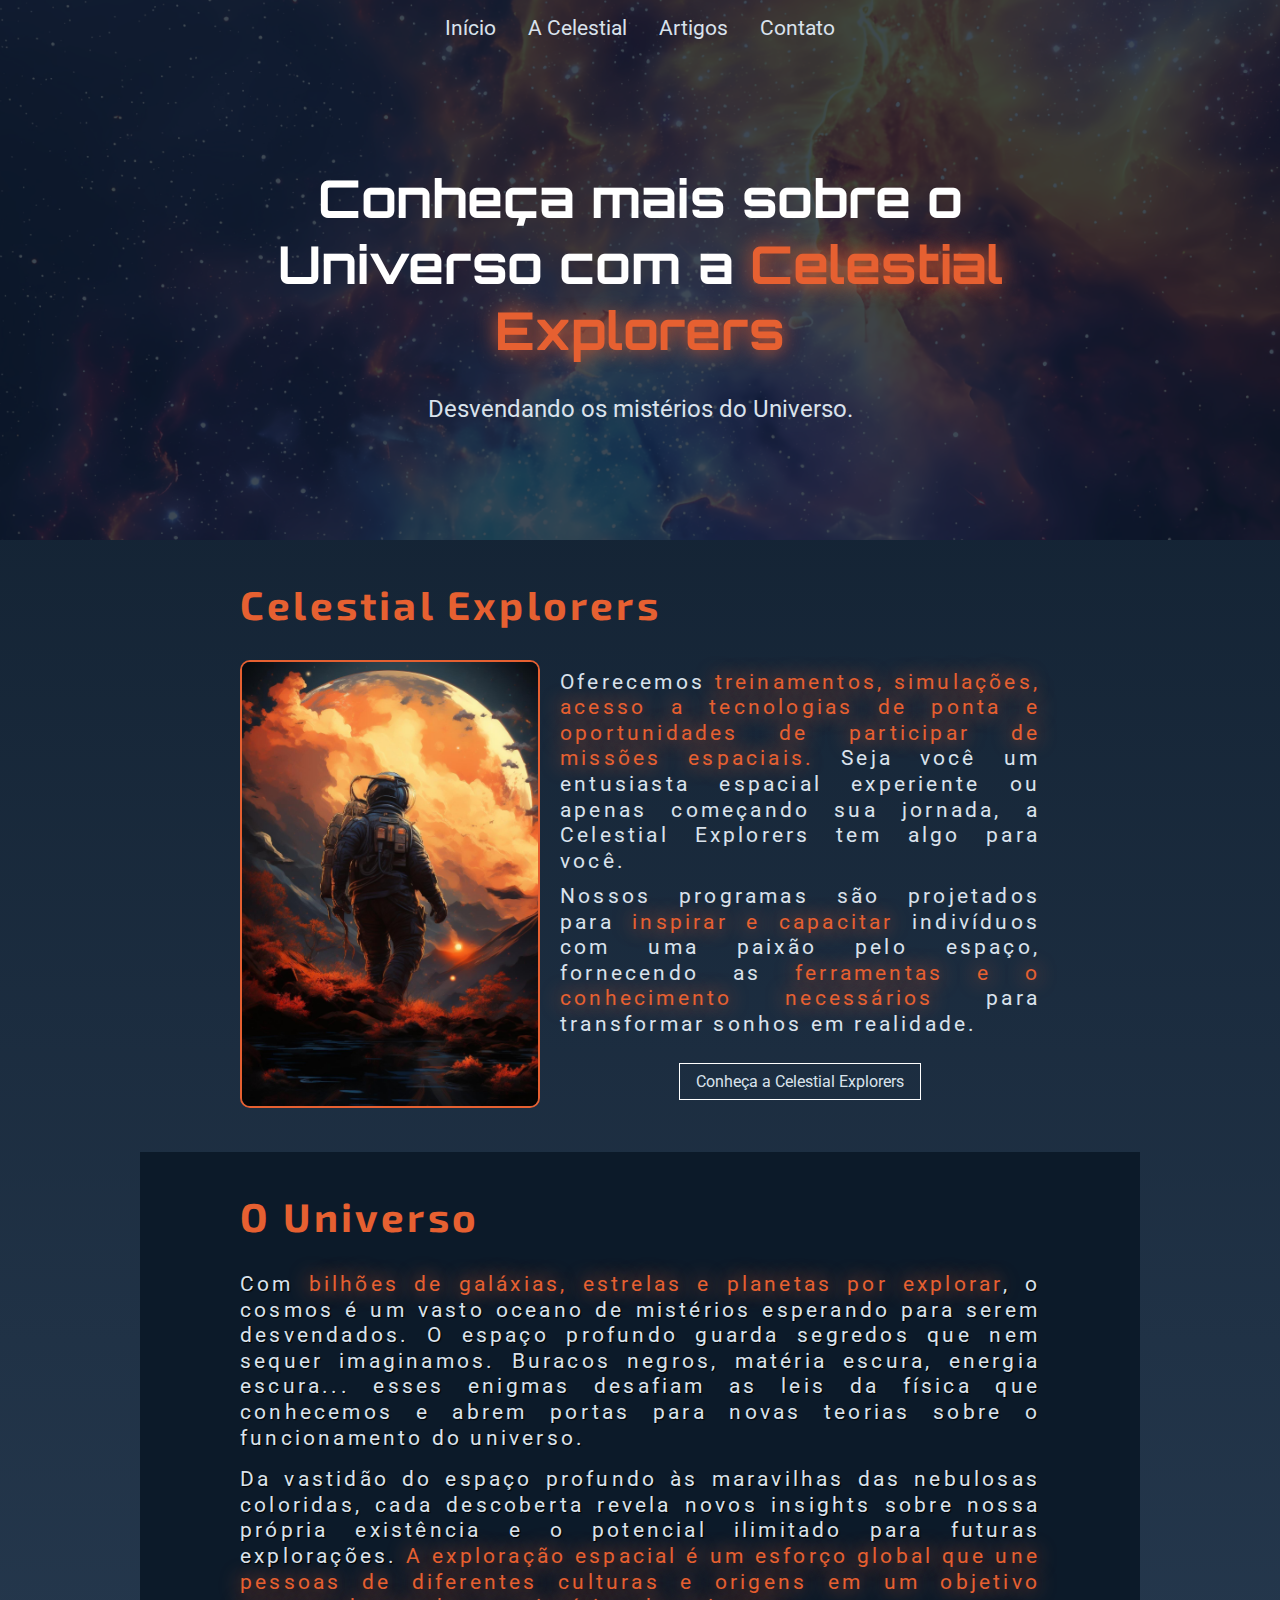
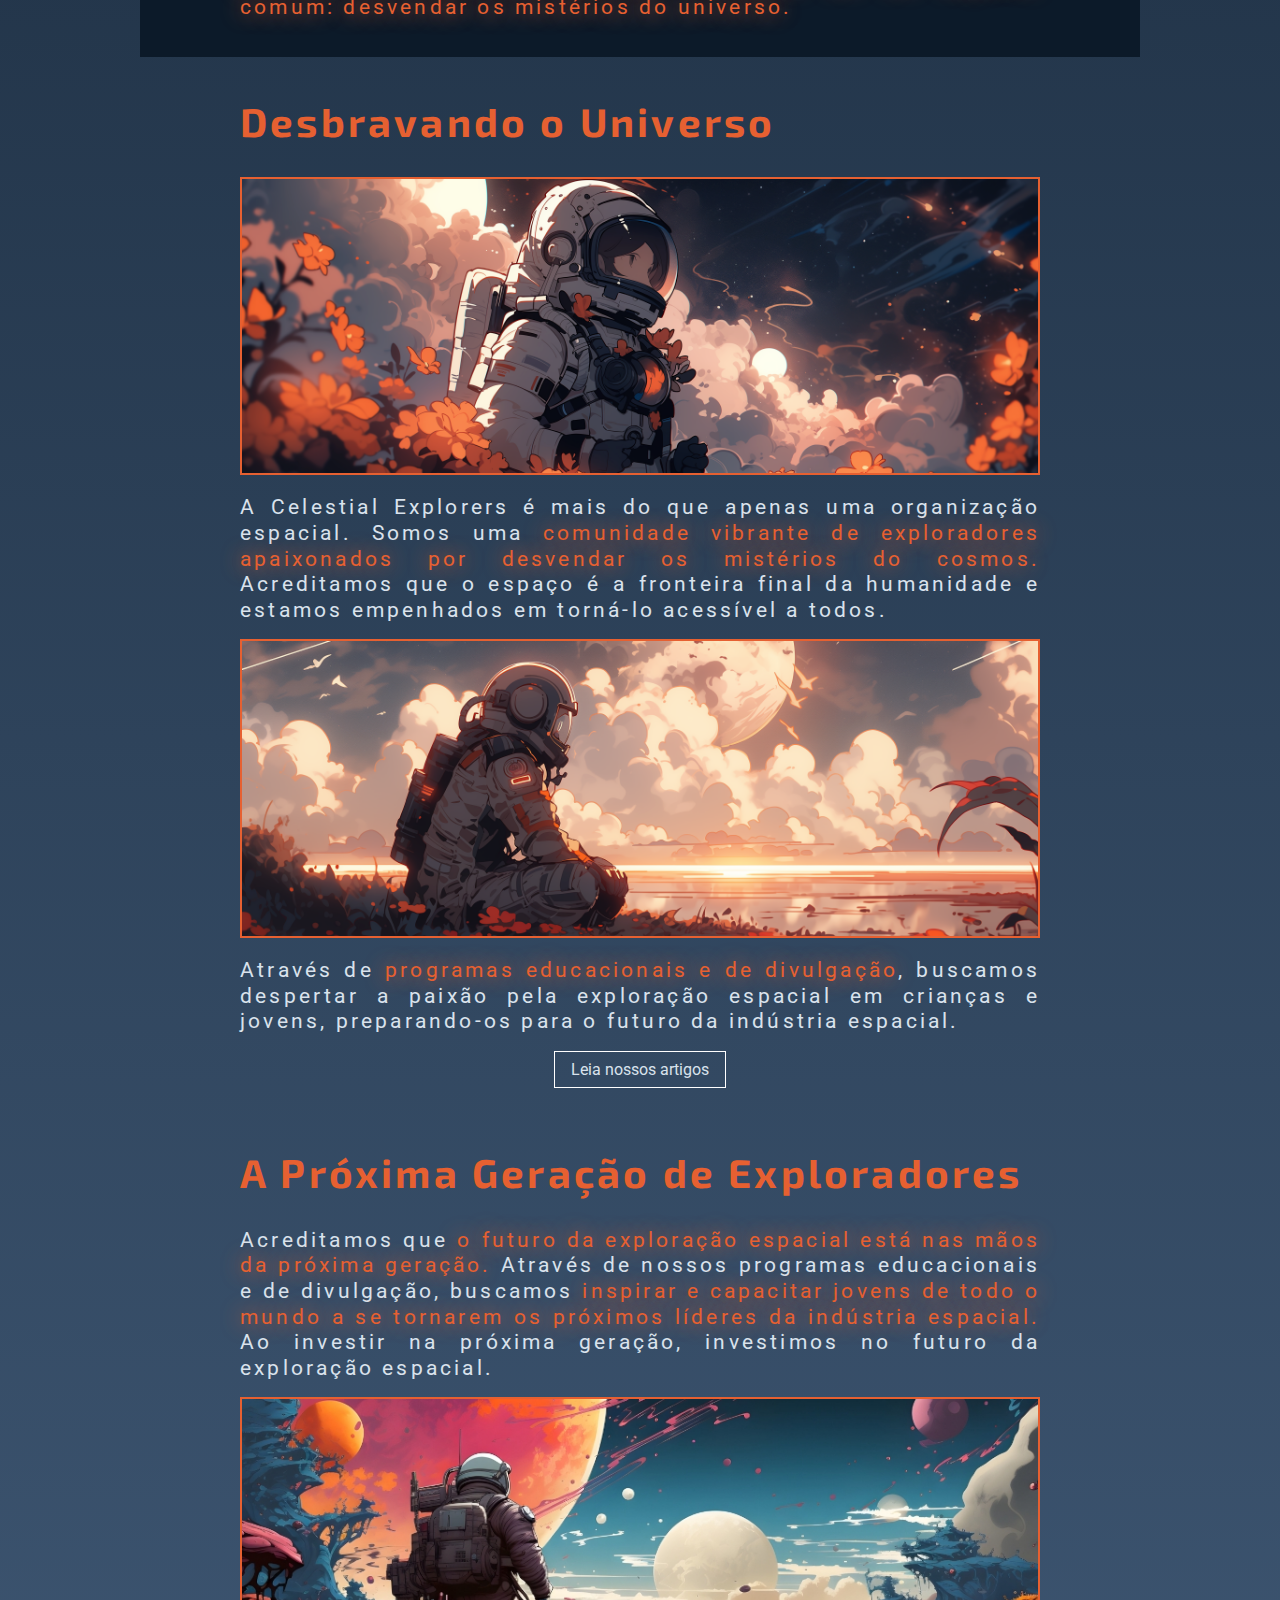
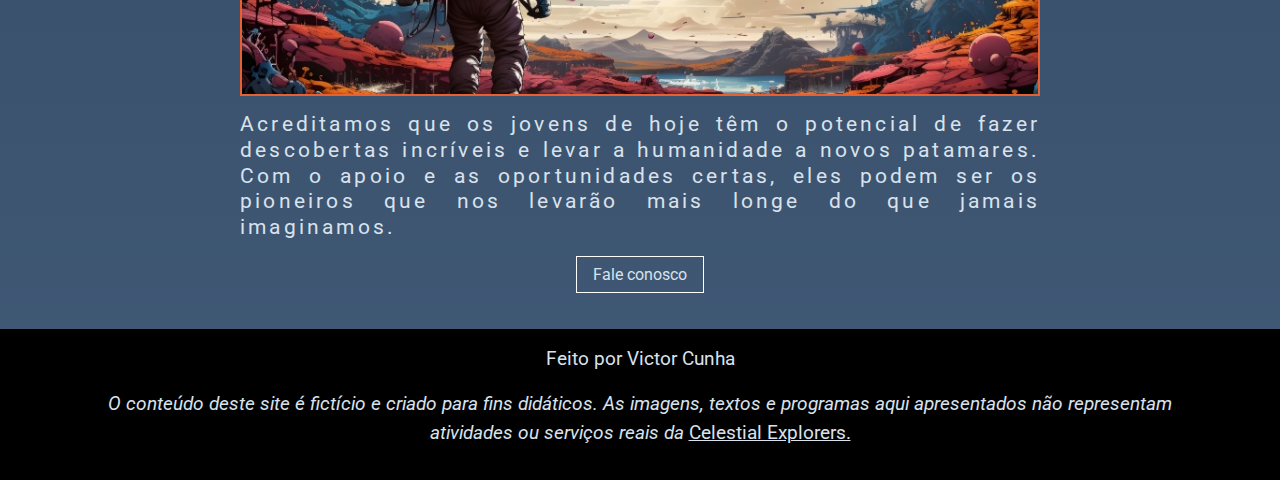
<file: index.html>
<!DOCTYPE html>
<html lang="pt-br">

<head>
    <meta charset="UTF-8">
    <meta name="viewport" content="width=device-width, initial-scale=1.0">
    <link rel="shortcut icon" href="img/ico/galaxia-favicon.ico" type="image/x-icon">
    <link rel="stylesheet" href="styles/index-style.css">
    <link
        href="https://fonts.googleapis.com/css2?family=Audiowide&family=Exo+2:wght@400;700&family=Open+Sans:wght@400;700&family=Orbitron:wght@400;700&family=Roboto:wght@400;700&display=swap"
        rel="stylesheet">
    <title>Início - Celestial Explorers</title>
</head>

<body>
    <div class="bg-hero">
        <header class="hero-container">
            <div class="hero-content">
                <h1 class="hero-title">Conheça mais sobre o Universo com a <span class="hero-celestial">Celestial
                        Explorers</span></h1>
                <p class="hero-text">Desvendando os mistérios do Universo.</p>
            </div>
            <nav>
                <ul class="navbar-list">
                    <li class="navbar-btn"><a href="index.html">Início</a></li>
                    <li class="navbar-btn"><a href="sobre.html">A Celestial</a></li>
                    <li class="navbar-btn"><a href="artigos.html">Artigos</a></li>
                    <li class="navbar-btn"><a href="contato.html">Contato</a></li>
                </ul>
            </nav>
        </header>
    </div>

    <main>

        <section class="exploracao">
            <h2 class="section-title">Celestial Explorers</h2>
            <div class="flex-container-exploracao">
                <picture>
                    <source media="(max-width: 650px)" srcset="img/padrao/explorers-p2-img.jpeg" type="image/jpeg">
                    <source media="(max-width: 1024px)" srcset="img/padrao/explorers-m-img.jpeg" type="image/jpeg">
                    <img class="exploracao-img" src="img/padrao/explorers-g-img.jpeg"
                        alt="Astronauta em um novo planeta.">
                </picture>
                <div class="exploracao-text-container">
                    <p class="section-text">
                        Oferecemos <span class="destaque-text">
                            treinamentos, simulações, acesso a tecnologias de ponta e oportunidades
                            de participar de missões espaciais.
                        </span> Seja você um entusiasta espacial experiente ou apenas
                        começando sua
                        jornada, a Celestial Explorers tem algo para você.</p>
                    <p class="section-text exploracao-grid-text2">
                        Nossos
                        programas são projetados para <span class="destaque-text">inspirar e capacitar</span> indivíduos com uma paixão pelo espaço,
                        fornecendo as
                        <span class="destaque-text">ferramentas e o conhecimento necessários</span> para transformar sonhos em realidade.
                    </p>
                    <a class="section-btn" href="sobre.html">Conheça a Celestial Explorers</a>
                </div>
            </div>
        </section>

        <div class="bg-universo">
            <section class="universo">
                <h2 class="section-title">O Universo</h2>
                <p class="section-text"> Com <span class="destaque-text">bilhões de galáxias, estrelas e planetas por explorar</span>, o cosmos é um vasto
                    oceano de mistérios esperando para serem desvendados. O espaço profundo guarda segredos que nem
                    sequer imaginamos. Buracos negros, matéria escura, energia escura... esses enigmas desafiam as leis
                    da física que conhecemos e abrem portas para novas teorias sobre o funcionamento do universo.</p>
                <p class="section-text"> Da vastidão do espaço profundo às maravilhas das nebulosas coloridas, cada
                    descoberta revela novos insights sobre nossa própria existência e o potencial ilimitado para futuras
                    explorações. <span class="destaque-text">
                        A exploração espacial é um esforço global que une pessoas de diferentes culturas e
                        origens em um objetivo comum: desvendar os mistérios do universo.
                    </span></p>
            </section>
        </div>

        <section class="desbravando">
            <h2 class="section-title desbravando-title">Desbravando o Universo</h2>
            <picture>
                <source media="(max-width: 650px)" srcset="img/padrao/desbrave-p.png" type="image/png">
                <img class="desbravando-img" src="img/padrao/desbrave.png" alt="Astronauta explorando o Universo.">
            </picture>
            <p class="section-text">A Celestial Explorers é mais do que apenas uma organização espacial. Somos uma
                <span class="destaque-text">
                    comunidade vibrante de
                    exploradores apaixonados por desvendar os mistérios do cosmos.
                </span> Acreditamos que o espaço é a fronteira
                final da humanidade e estamos empenhados em torná-lo acessível a todos.</p>
            <picture>
                <source media="(max-width: 650px)" srcset="img/padrao/desbrave2-p.png" type="image/png">
                <img class="desbravando-img" src="img/padrao/desbrave2.png" alt="">
            </picture>
            <p class="section-text"> Através de <span class="destaque-text">programas educacionais e de divulgação</span>, buscamos despertar a paixão pela
                exploração espacial
                em crianças e jovens, preparando-os para o futuro da indústria espacial.</p>
            <a class="section-btn desbravando-btn" href="artigos.html">Leia nossos artigos</a>
        </section>

        <section class="geracao">
            <h2 class="section-title">A Próxima Geração de Exploradores</h2>
                <p class="section-text">Acreditamos que <span class="destaque-text">
                    o futuro da exploração espacial está nas mãos da próxima
                        geração.
                </span> Através de nossos programas educacionais e de divulgação, buscamos <span class="destaque-text">inspirar e capacitar jovens de todo o mundo a se tornarem os próximos líderes da indústria espacial.</span> Ao investir na próxima geração, investimos no futuro da exploração espacial.
                </p>

                <picture>
                    <source media="(max-width: 650px)" srcset="img/padrao/geracao-p.jpeg" type="image/jpeg">
                    <img class="geracao-img" src="img/padrao/geracao.jpeg" alt="Astronauta flutuando no Universo.">
                </picture>

                <p class="section-text">Acreditamos que os jovens de hoje têm o potencial de fazer descobertas incríveis e levar a humanidade a novos patamares. Com o apoio e as oportunidades certas, eles podem ser os pioneiros que nos levarão mais longe do que jamais imaginamos.
                </p>

                <a class="section-btn geracao-btn" href="contato.html">Fale conosco</a>
        </section>
    </main>

    <footer class="footer-container">
        <p class="footer-text">Feito por <a class="link-footer" href="https://www.linkedin.com/in/victorpcunha/"
                target="_blank" rel="external">Victor Cunha</a></p>
        <p class="footer-text"><em>
                O conteúdo deste site é fictício e criado para fins didáticos. As imagens, textos e programas aqui
                apresentados não representam atividades ou serviços reais da
            </em> <a class="link-celestial" href="https://celestialexplorers.co.uk/" target="_blank"
                rel="external">Celestial Explorers.</a>
        </p>
    </footer>
</body>

</html>
</file>
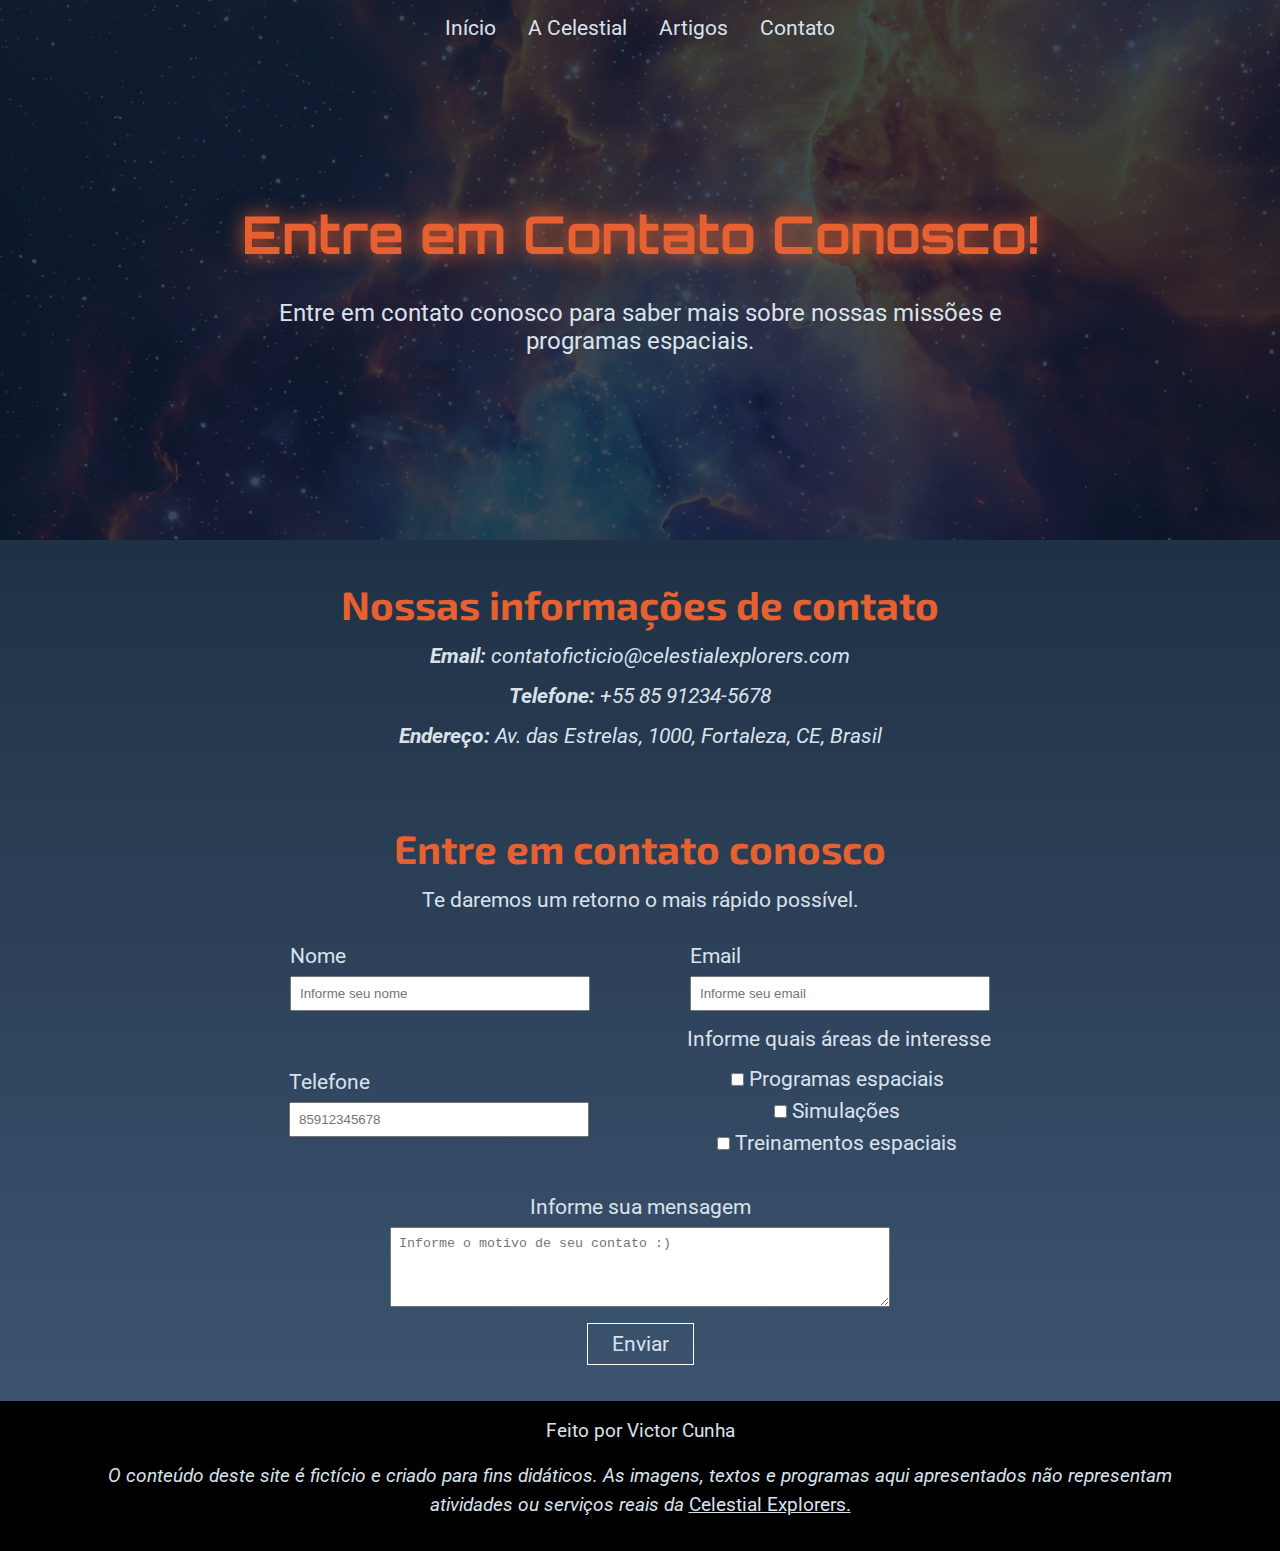
<file: contato.html>
<!DOCTYPE html>
<html lang="pt-br">

<head>
    <meta charset="UTF-8">
    <meta name="viewport" content="width=device-width, initial-scale=1.0">
    <link rel="shortcut icon" href="img/ico/galaxia-favicon.ico" type="image/x-icon">
    <link rel="stylesheet" href="styles/contato-style.css">
    <!-- <link rel="stylesheet" href="styles/sobre-style.css"> -->
    <link
        href="https://fonts.googleapis.com/css2?family=Audiowide&family=Exo+2:wght@400;700&family=Open+Sans:wght@400;700&family=Orbitron:wght@400;700&family=Roboto:wght@400;700&display=swap"
        rel="stylesheet">
    <title>Contato - Celestial Explorers</title>
</head>

<body>
    <div class="bg-hero">
        <header class="hero-container">
            <div class="hero-content">
                <h1 class="hero-title">Entre em Contato Conosco!</h1>
                <p class="hero-text">Entre em contato conosco para saber mais sobre nossas missões e programas
                    espaciais.</p>
            </div>
            <nav>
                <ul class="navbar-list">
                    <li class="navbar-btn"><a href="index.html">Início</a></li>
                    <li class="navbar-btn"><a href="sobre.html">A Celestial</a></li>
                    <li class="navbar-btn"><a href="artigos.html">Artigos</a></li>
                    <li class="navbar-btn"><a href="contato.html">Contato</a></li>
                </ul>
            </nav>
        </header>
    </div>

    <main>
        <section class="endereco">
            <h2 class="endereco-title">Nossas informações de contato</h2>
            <address>
                <p class="endereco-text"><strong>Email:</strong> contatoficticio@celestialexplorers.com</p>
                <p class="endereco-text"><strong>Telefone:</strong> +55 85 91234-5678</p>
                <p class="endereco-text"><strong>Endereço:</strong> Av. das Estrelas, 1000, Fortaleza, CE, Brasil</p>
            </address>
        </section>

            <section class="form-contato">
                <h2 class="form-title">Entre em contato conosco</h2>
                <p class="form-text">Te daremos um retorno o mais rápido possível.</p>
                <form action="#" method="post">
                    <div class="label-input-checkbox-container">
                        <div class="label-input">
                            <label class="label-input-text" for="name">Nome</label>
                            <input class="label-input-input" type="text" name="name" id="name" placeholder="Informe seu nome" required>
                        </div>
                        <div class="label-input">
                            <label class="label-input-text" for="email">Email</label>
                            <input class="label-input-input" type="email" name="email" id="email" placeholder="Informe seu email" required>
                        </div>
                        <div class="label-input">
                            <label class="label-input-text" for="tel">Telefone</label>
                            <input class="label-input-input" type="tel" name="tel" id="tel" maxlength="11" placeholder="85912345678" required>
                        </div>
                        <div class="form-checkbox" required>
                            <p class="form-checkbox-text">Informe quais áreas de interesse</p>
                            <div class="checkbox-content">
                                <input type="checkbox" id="programa" name="programa" value="Programa">
                                <label for="programa"> Programas espaciais</label>
                            </div>
                            <div class="checkbox-content">
                                <input type="checkbox" id="simulacao" name="simulacao" value="Simulacao">
                                <label for="simulacao"> Simulações</label>
                            </div>
                            <div class="checkbox-content">
                                <input type="checkbox" id="treinamento" name="treinamento" value="Treinamento">
                                <label for="treinamento"> Treinamentos espaciais</label>
                            </div>
                        </div>
                    </div>

                    <div class="textarea-container">
                        <label class="label-input-text for="mensagem">Informe sua mensagem</label>
                        <textarea class="form-textarea" name="mensagem" id="mensagem" placeholder="Informe o motivo de seu contato :)"></textarea>
                        <button type="submit">Enviar</button>
                    </div>

                </form>
            </section>
    </main>
    
    <footer class="footer-container">
        <p class="footer-text">Feito por <a class="link-footer" href="https://www.linkedin.com/in/victorpcunha/"
                target="_blank" rel="external">Victor Cunha</a></p>
        <p class="footer-text"><em>
                O conteúdo deste site é fictício e criado para fins didáticos. As imagens, textos e programas aqui
                apresentados não representam atividades ou serviços reais da
            </em> <a class="link-celestial" href="https://celestialexplorers.co.uk/" target="_blank"
                rel="external">Celestial Explorers.</a>
        </p>
    </footer>
</body>

</html>
</file>
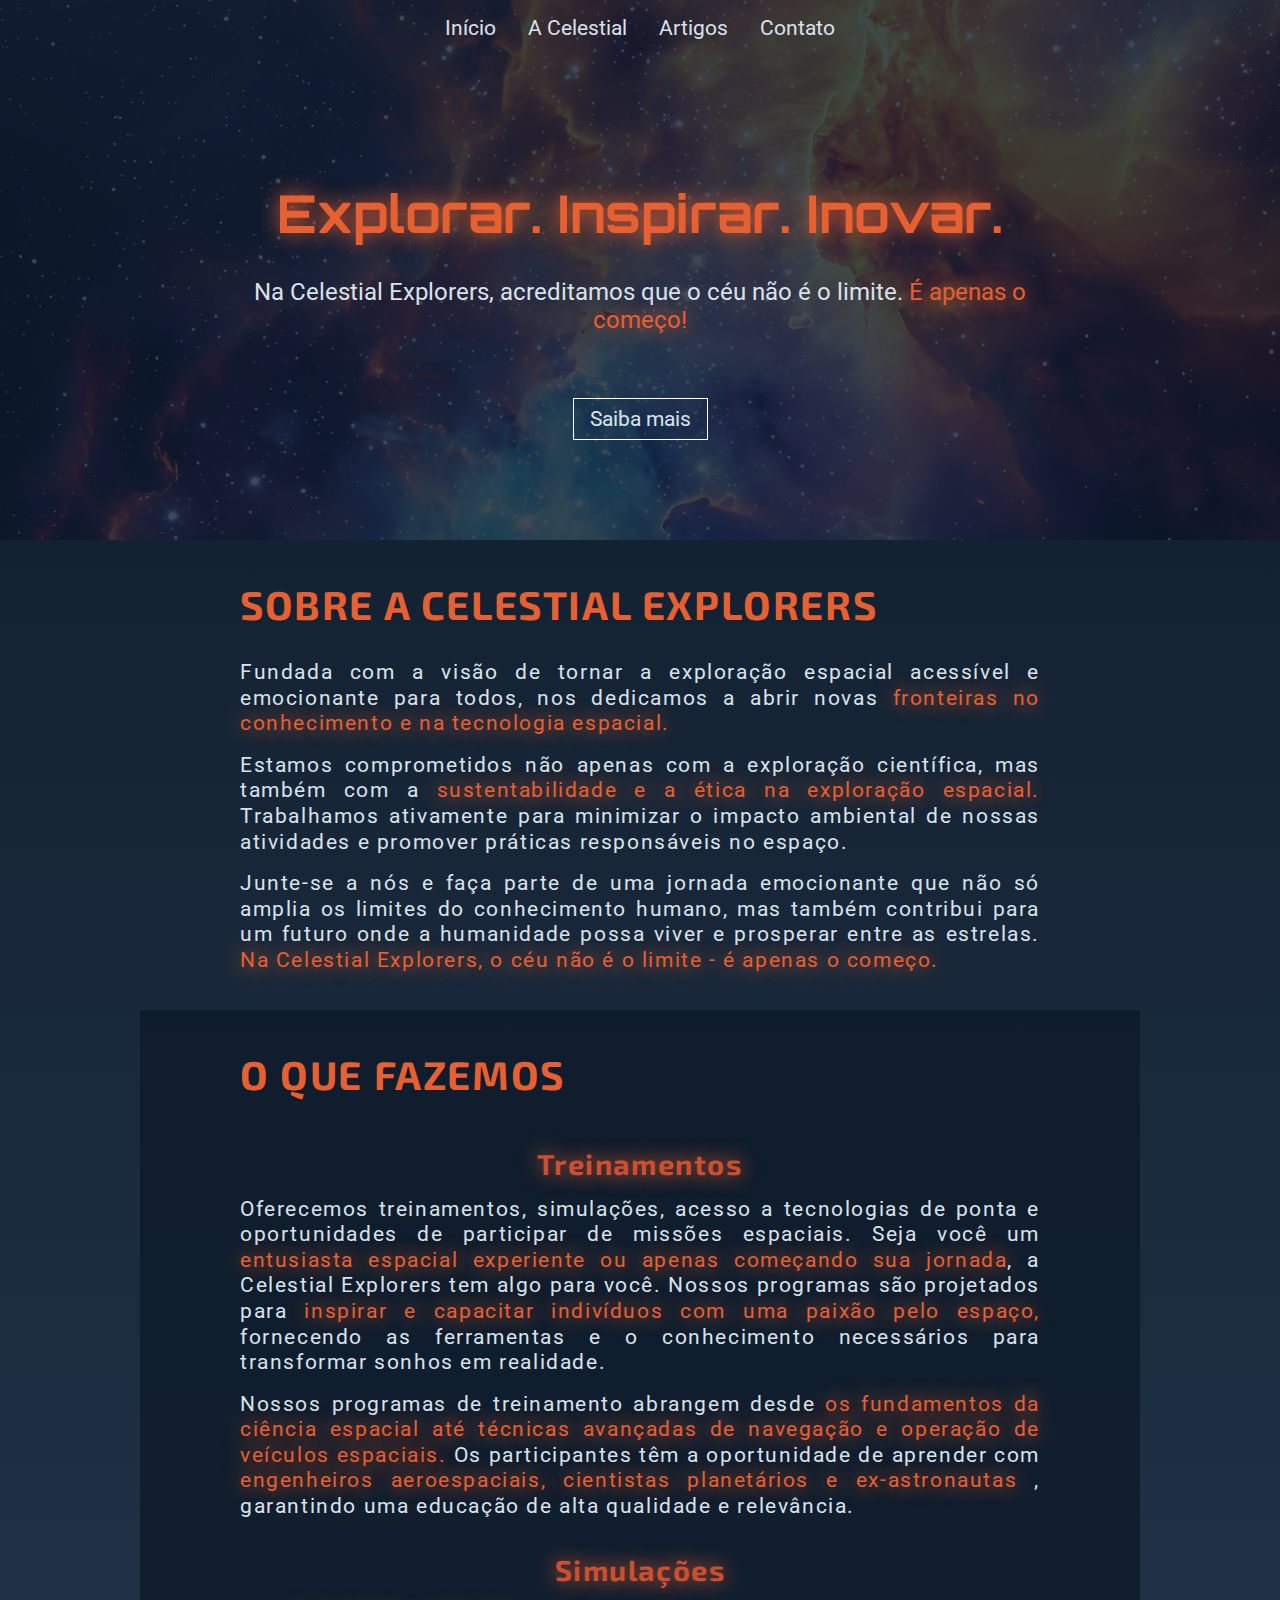
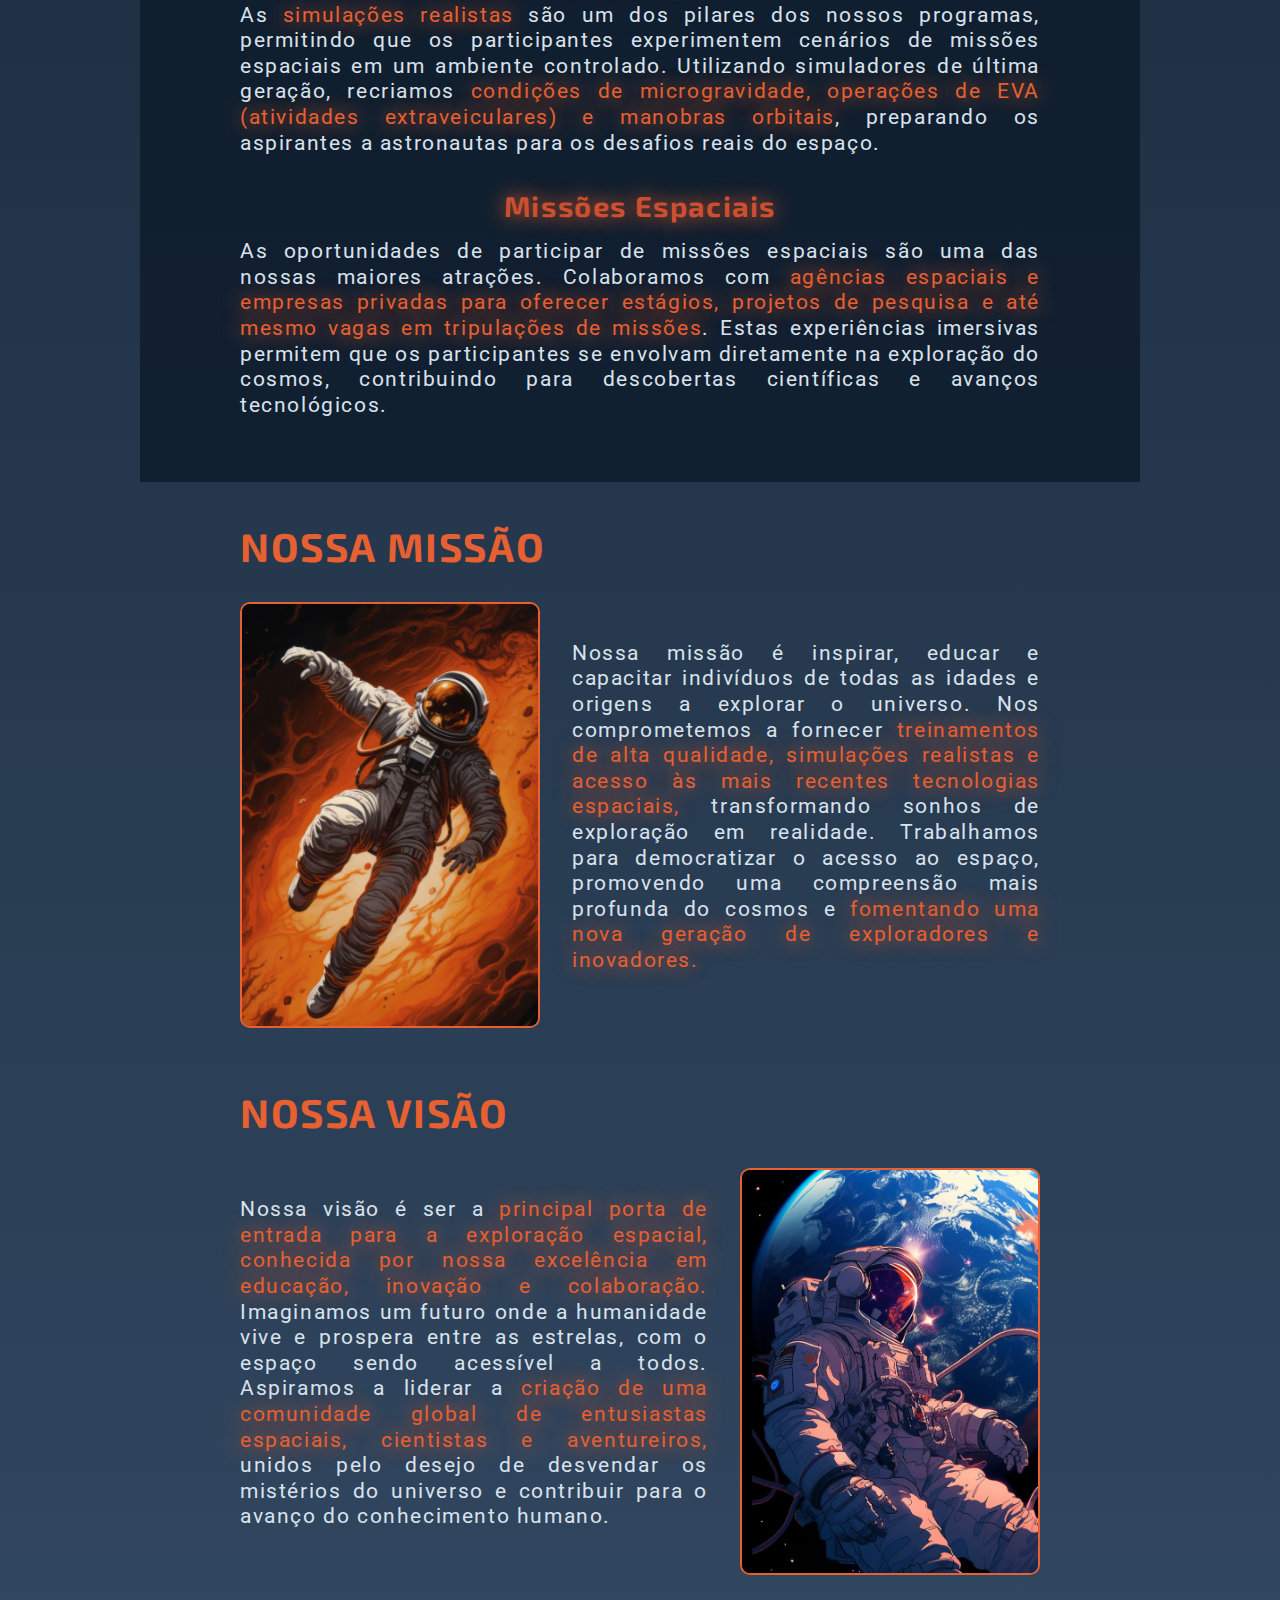
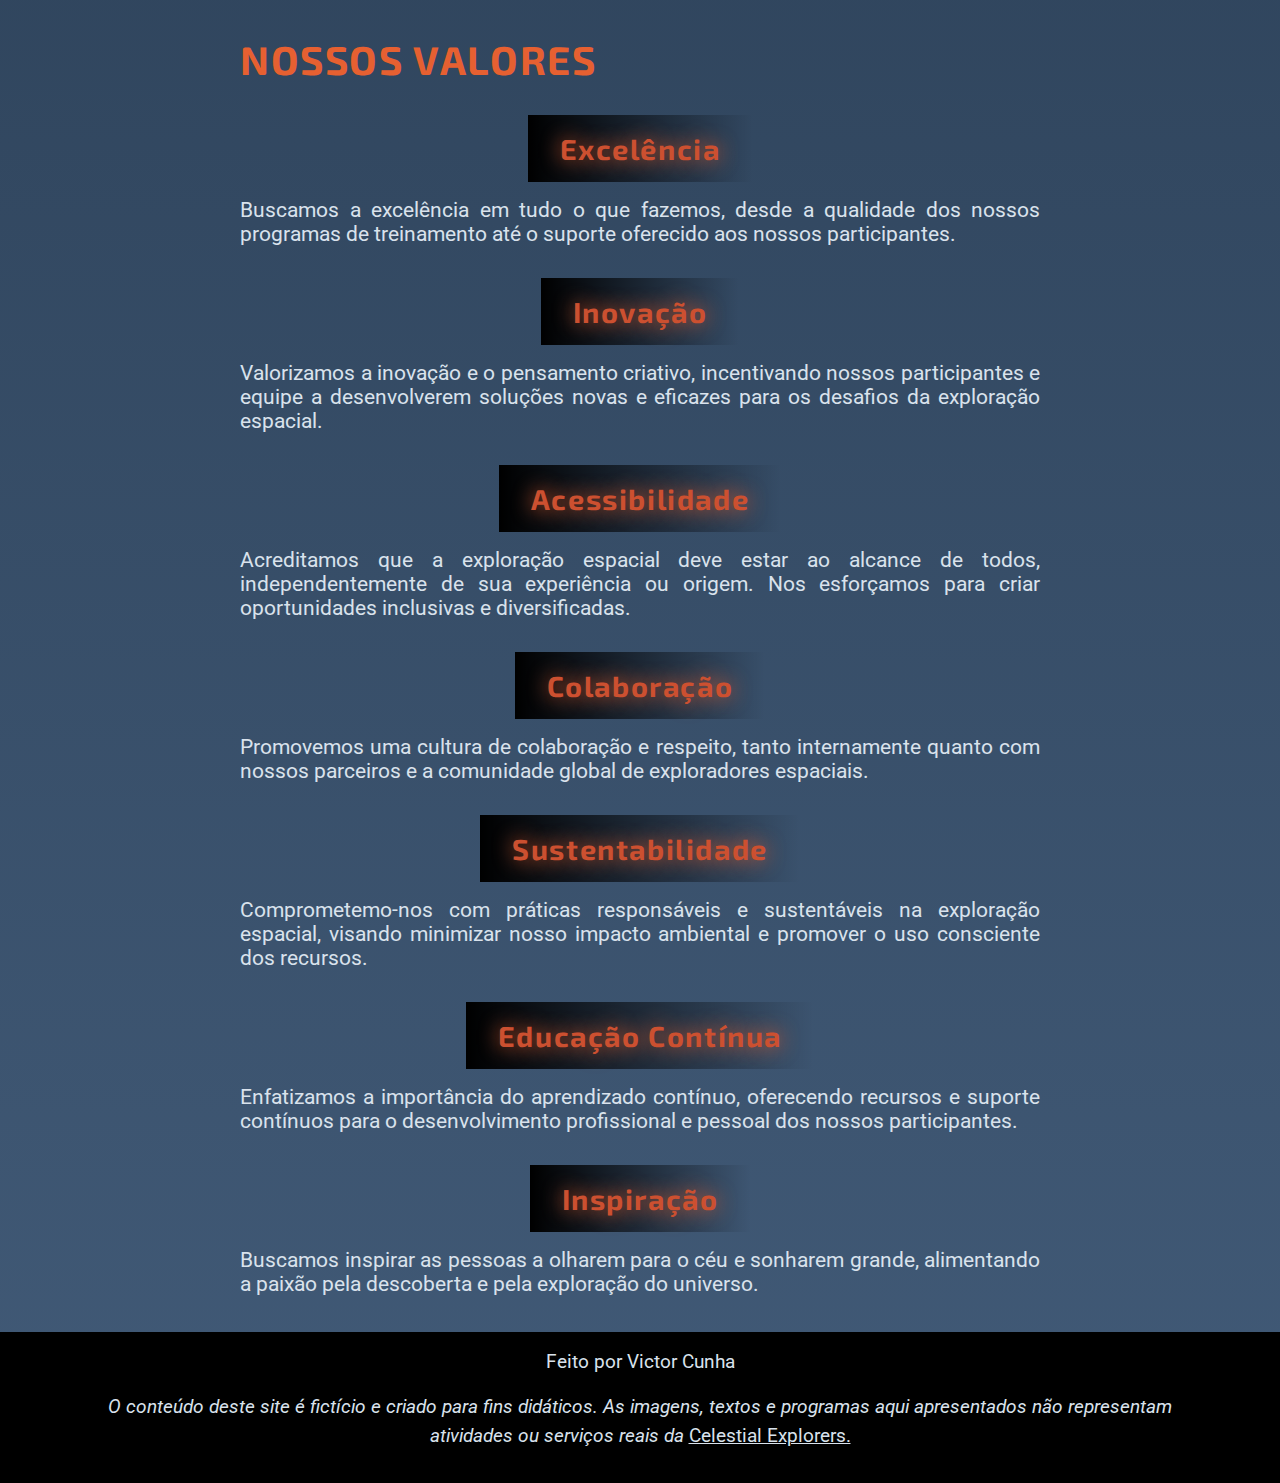
<file: sobre.html>
<!DOCTYPE html>
<html lang="pt-br">

<head>
    <meta charset="UTF-8">
    <meta name="viewport" content="width=device-width, initial-scale=1.0">
    <link rel="shortcut icon" href="img/ico/galaxia-favicon.ico" type="image/x-icon">
    <link rel="stylesheet" href="styles/sobre-style.css">
    <link
        href="https://fonts.googleapis.com/css2?family=Audiowide&family=Exo+2:wght@400;700&family=Open+Sans:wght@400;700&family=Orbitron:wght@400;700&family=Roboto:wght@400;700&display=swap"
        rel="stylesheet">
    <title>Sobre nós - Celestial Explorers</title>
</head>

<body>
    <div class="bg-hero">
        <header class="hero-container">
            <div class="hero-content">
                <h1 class="hero-title">Explorar. Inspirar. Inovar.</h1>
                <p class="hero-text">Na Celestial Explorers, acreditamos que o céu não é o limite. <span class="sobre-text-span">É apenas o começo!</span>
                </p>
            </div>
            <nav>
                <ul class="navbar-list">
                    <li class="navbar-btn"><a href="index.html">Início</a></li>
                    <li class="navbar-btn"><a href="sobre.html">A Celestial</a></li>
                    <li class="navbar-btn"><a href="artigos.html">Artigos</a></li>
                    <li class="navbar-btn"><a href="contato.html">Contato</a></li>
                </ul>
            </nav>
            <a href="#sobre" class="hero-btn">Saiba mais</a>
        </header>
    </div>

    <main>
        <section id="sobre" class="sobre">
            <h2 class="sobre-title">Sobre a Celestial Explorers</h2>

            <p class="sobre-text">
                Fundada com a visão de tornar a exploração espacial acessível e emocionante para
                todos, nos dedicamos a abrir novas <span class="sobre-text-span">fronteiras no conhecimento e na tecnologia espacial.</span>
            </p>

            <p class="sobre-text">Estamos comprometidos não apenas com a exploração científica, mas também com a <span
                    class="sobre-text-span">sustentabilidade e a ética na exploração espacial.</span> Trabalhamos
                ativamente para minimizar o impacto ambiental de nossas atividades e promover práticas responsáveis no
                espaço.</p>

            <p class="sobre-text">
                Junte-se a nós e faça parte de uma jornada emocionante que não só amplia os limites do conhecimento
                humano, mas também contribui para um futuro onde a humanidade possa viver e prosperar entre as estrelas.
                <span class="sobre-text-span">Na Celestial Explorers, o céu não é o limite - é apenas o começo.</span>
            </p>
        </section>

        <div class="bg-fazemos">
            <section class="fazemos">
                <h2 class="fazemos-title">O que fazemos</h2>
                <div class="treinamento-container">
                    <h3 class="fazemos-subtitle">Treinamentos</h3>
                    <p class="fazemos-text">
                        Oferecemos treinamentos, simulações, acesso a tecnologias de ponta e oportunidades de participar de
                        missões espaciais. Seja você um <span class="fazemos-text-span">entusiasta espacial experiente ou apenas começando sua jornada</span>, a
                        Celestial Explorers tem algo para você. Nossos programas são projetados para <span class="fazemos-text-span">
                            inspirar e capacitar
                            indivíduos com uma paixão pelo espaço,
                        </span> fornecendo as ferramentas e o conhecimento necessários para
                        transformar sonhos em realidade.
                    </p>
                    <p class="fazemos-text">
                        Nossos programas de treinamento abrangem desde <span class="fazemos-text-span">
                            os fundamentos da ciência espacial até técnicas
                            avançadas de navegação e operação de veículos espaciais.
                        </span> Os participantes têm a oportunidade de
                        aprender com <span class="fazemos-text-span">
                            engenheiros aeroespaciais, cientistas planetários
                            e ex-astronautas
                        </span>, garantindo uma educação de alta qualidade e relevância.
                    </p>
                </div>
                <div class="simulacoes-container">
                    <h3 class="fazemos-subtitle">Simulações</h3>
                    <p class="fazemos-text">
                        As <span class="fazemos-text-span">simulações realistas</span> são um dos pilares dos nossos programas, permitindo que os participantes experimentem cenários de missões espaciais em um ambiente controlado. Utilizando simuladores de última geração, recriamos <span class="fazemos-text-span">condições de microgravidade, operações de EVA (atividades extraveiculares) e manobras orbitais</span>, preparando os aspirantes a astronautas para os desafios reais do espaço.
                    </p>
                </div>
                <div class="missoes-container">
                    <h3 class="fazemos-subtitle">Missões Espaciais</h3>
                    <p class="fazemos-text">
                        As oportunidades de participar de missões espaciais são uma das nossas maiores atrações. Colaboramos com
                        <span class="fazemos-text-span">
                            agências espaciais e empresas privadas para oferecer estágios, projetos de pesquisa e até mesmo vagas em
                            tripulações de missões</span>. Estas experiências imersivas permitem que os participantes se envolvam
                        diretamente na exploração do cosmos, contribuindo para descobertas científicas e avanços tecnológicos.
                    </p>
                </div>
            </section>
        </div>

        <section class="missao">
            <h2 class="missao-title">Nossa missão</h2>
            <div class="missao-flex">
                <picture>
                    <source media="(max-width: 650px)" srcset="img/sobre/missao-p-img.jpg" type="image/jpg">
                    <source media="(max-width: 1024px)" srcset="img/sobre/missao-m-img.jpg" type="image/jpg">
                    <img class="missao-img" src="img/sobre/missao-g-img.jpg" alt="Astronauta no Espaço.">
                </picture>
                <p class="missao-text">
                    Nossa missão é inspirar, educar e capacitar indivíduos de todas as idades e origens a explorar o universo. Nos comprometemos a fornecer <span class="missoes-text-span">treinamentos de alta qualidade, simulações realistas e acesso às mais recentes tecnologias espaciais,</span> transformando sonhos de exploração em realidade. Trabalhamos para democratizar o acesso ao espaço, promovendo uma compreensão mais profunda do cosmos e <span class="missoes-text-span">fomentando uma nova geração de exploradores e inovadores.</span>
                </p>
            </div>
        </section>

        <section class="visao">
            <h2 class="visao-title">Nossa visão</h2>
            <div class="visao-flex">
                <p class="visao-text">
                    Nossa visão é ser a <span class="visao-text-span">principal porta de entrada para a exploração espacial, conhecida por nossa excelência em educação, inovação e colaboração.</span> Imaginamos um futuro onde a humanidade vive e prospera entre as estrelas, com o espaço sendo acessível a todos. Aspiramos a liderar a <span class="visao-text-span">criação de uma comunidade global de entusiastas espaciais, cientistas e aventureiros,</span> unidos pelo desejo de desvendar os mistérios do universo e contribuir para o avanço do conhecimento humano.
                </p>
                <picture>
                    <source media="(max-width: 650px)" srcset="img/sobre/visao-p-img.jpg" type="image/jpg">
                    <source media="(max-width: 1024px)" srcset="img/sobre/visao-m-img.jpg" type="image/jpg">
                    <img class="visao-img" src="img/sobre/visao-g-img.jpg" alt="Astronauta no Espaço.">
                </picture>
            </div>
        </section>

        <section class="valores">
            <h2 class="valores-title">Nossos valores</h2>
            
            <ul class="valores-lista">
                <li class="valores-lista-item">Excelência</li>
                    <p class="valores-lista-definicao">Buscamos a excelência em tudo o que fazemos, desde a qualidade dos nossos programas de treinamento até o suporte oferecido aos nossos participantes.</p>
                <li class="valores-lista-item">Inovação</li>
                    <p class="valores-lista-definicao">Valorizamos a inovação e o pensamento criativo, incentivando nossos participantes e equipe a desenvolverem soluções novas e eficazes para os desafios da exploração espacial.</p>
                <li class="valores-lista-item">Acessibilidade</li>
                    <p class="valores-lista-definicao">Acreditamos que a exploração espacial deve estar ao alcance de todos, independentemente de sua experiência ou origem. Nos esforçamos para criar oportunidades inclusivas e diversificadas.</p class="valores-lista-definicao">
                <li class="valores-lista-item">Colaboração</li>
                    <p class="valores-lista-definicao">Promovemos uma cultura de colaboração e respeito, tanto internamente quanto com nossos parceiros e a comunidade global de exploradores espaciais.</p>
                <li class="valores-lista-item">Sustentabilidade</li>
                    <p class="valores-lista-definicao">Comprometemo-nos com práticas responsáveis e sustentáveis na exploração espacial, visando minimizar nosso impacto ambiental e promover o uso consciente dos recursos.</p>
                <li class="valores-lista-item">Educação Contínua</li>
                    <p class="valores-lista-definicao">Enfatizamos a importância do aprendizado contínuo, oferecendo recursos e suporte contínuos para o desenvolvimento profissional e pessoal dos nossos participantes.</p>
                <li class="valores-lista-item">Inspiração</li>
                    <p class="valores-lista-definicao valores-lista-definicao-ultimo">Buscamos inspirar as pessoas a olharem para o céu e sonharem grande, alimentando a paixão pela descoberta e pela exploração do universo.</p>
            </ul>
        </section>
    </main>

    <footer class="footer-container">
        <p class="footer-text">Feito por <a class="link-footer" href="https://www.linkedin.com/in/victorpcunha/"
                target="_blank" rel="external">Victor Cunha</a></p>
        <p class="footer-text"><em>
                O conteúdo deste site é fictício e criado para fins didáticos. As imagens, textos e programas aqui
                apresentados não representam atividades ou serviços reais da
            </em> <a class="link-celestial" href="https://celestialexplorers.co.uk/" target="_blank"
                rel="external">Celestial Explorers.</a>
        </p>
    </footer>
</body>

</html>
</file>
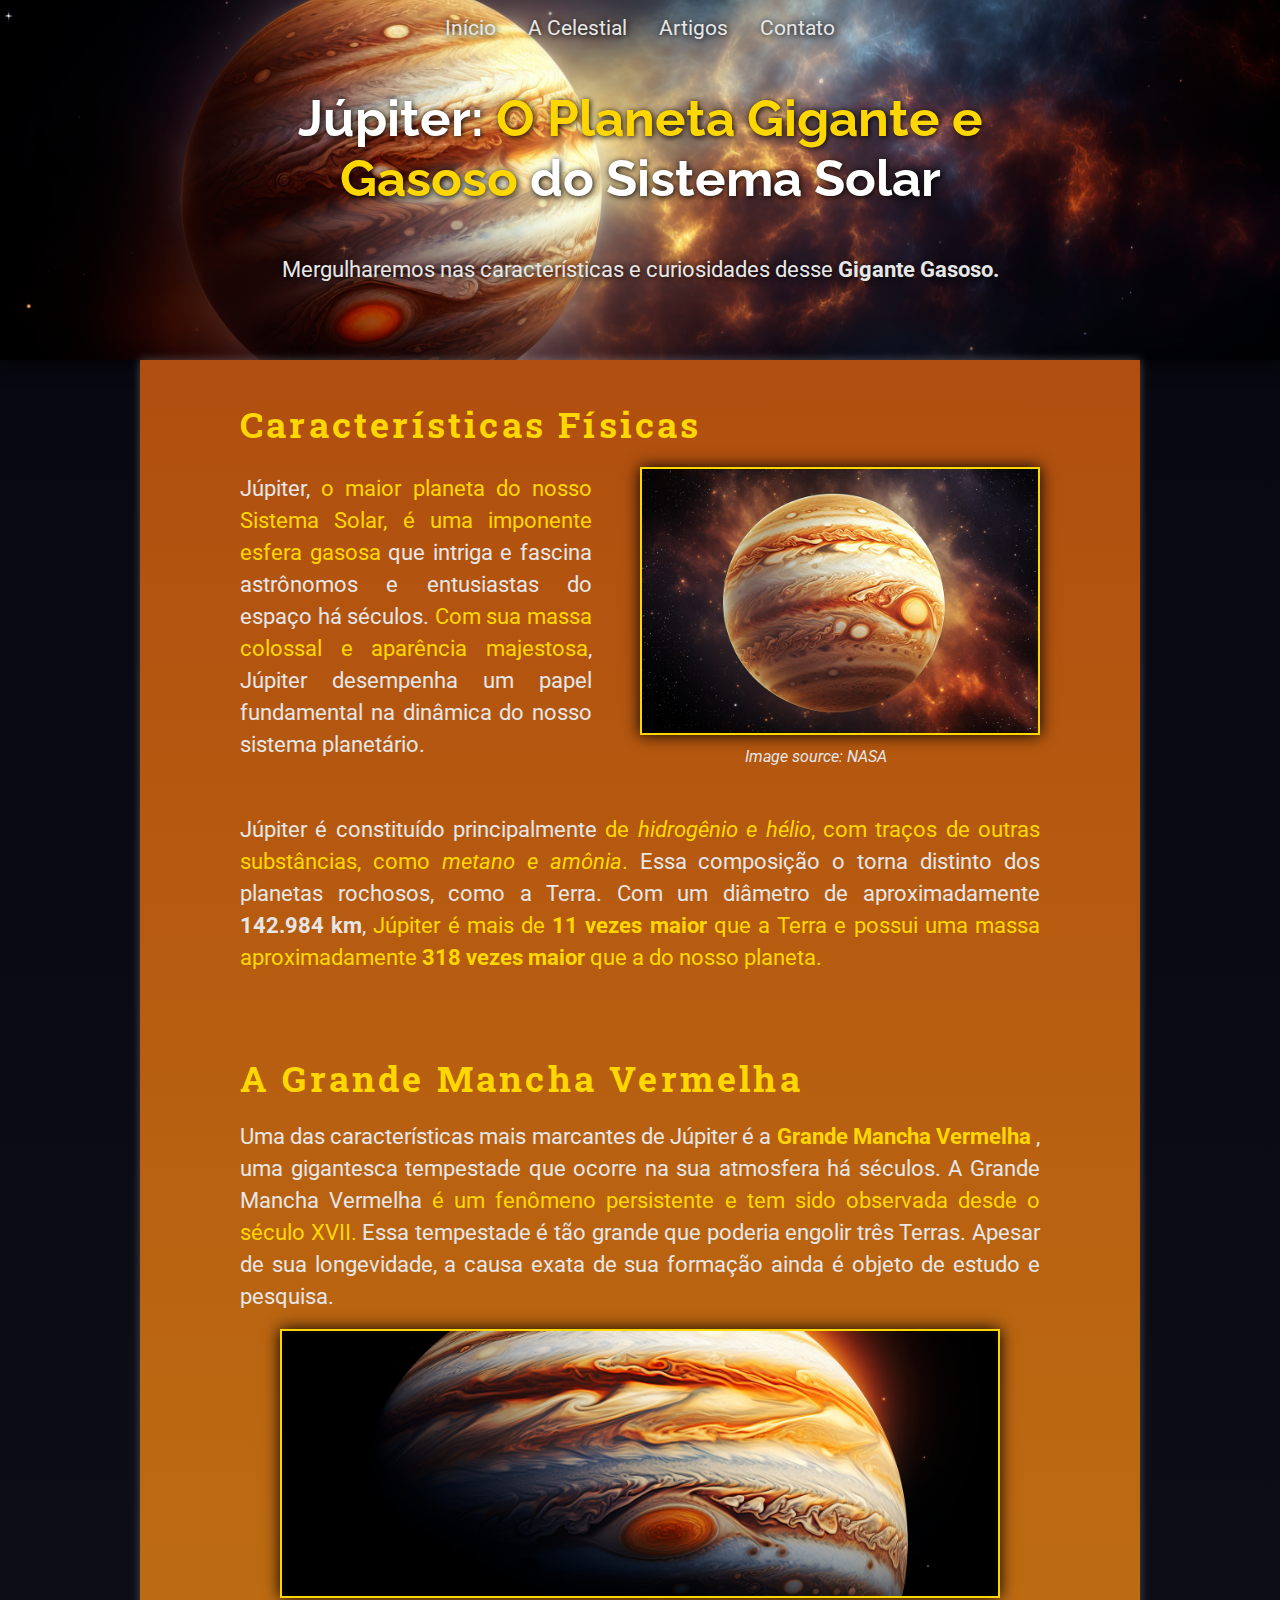
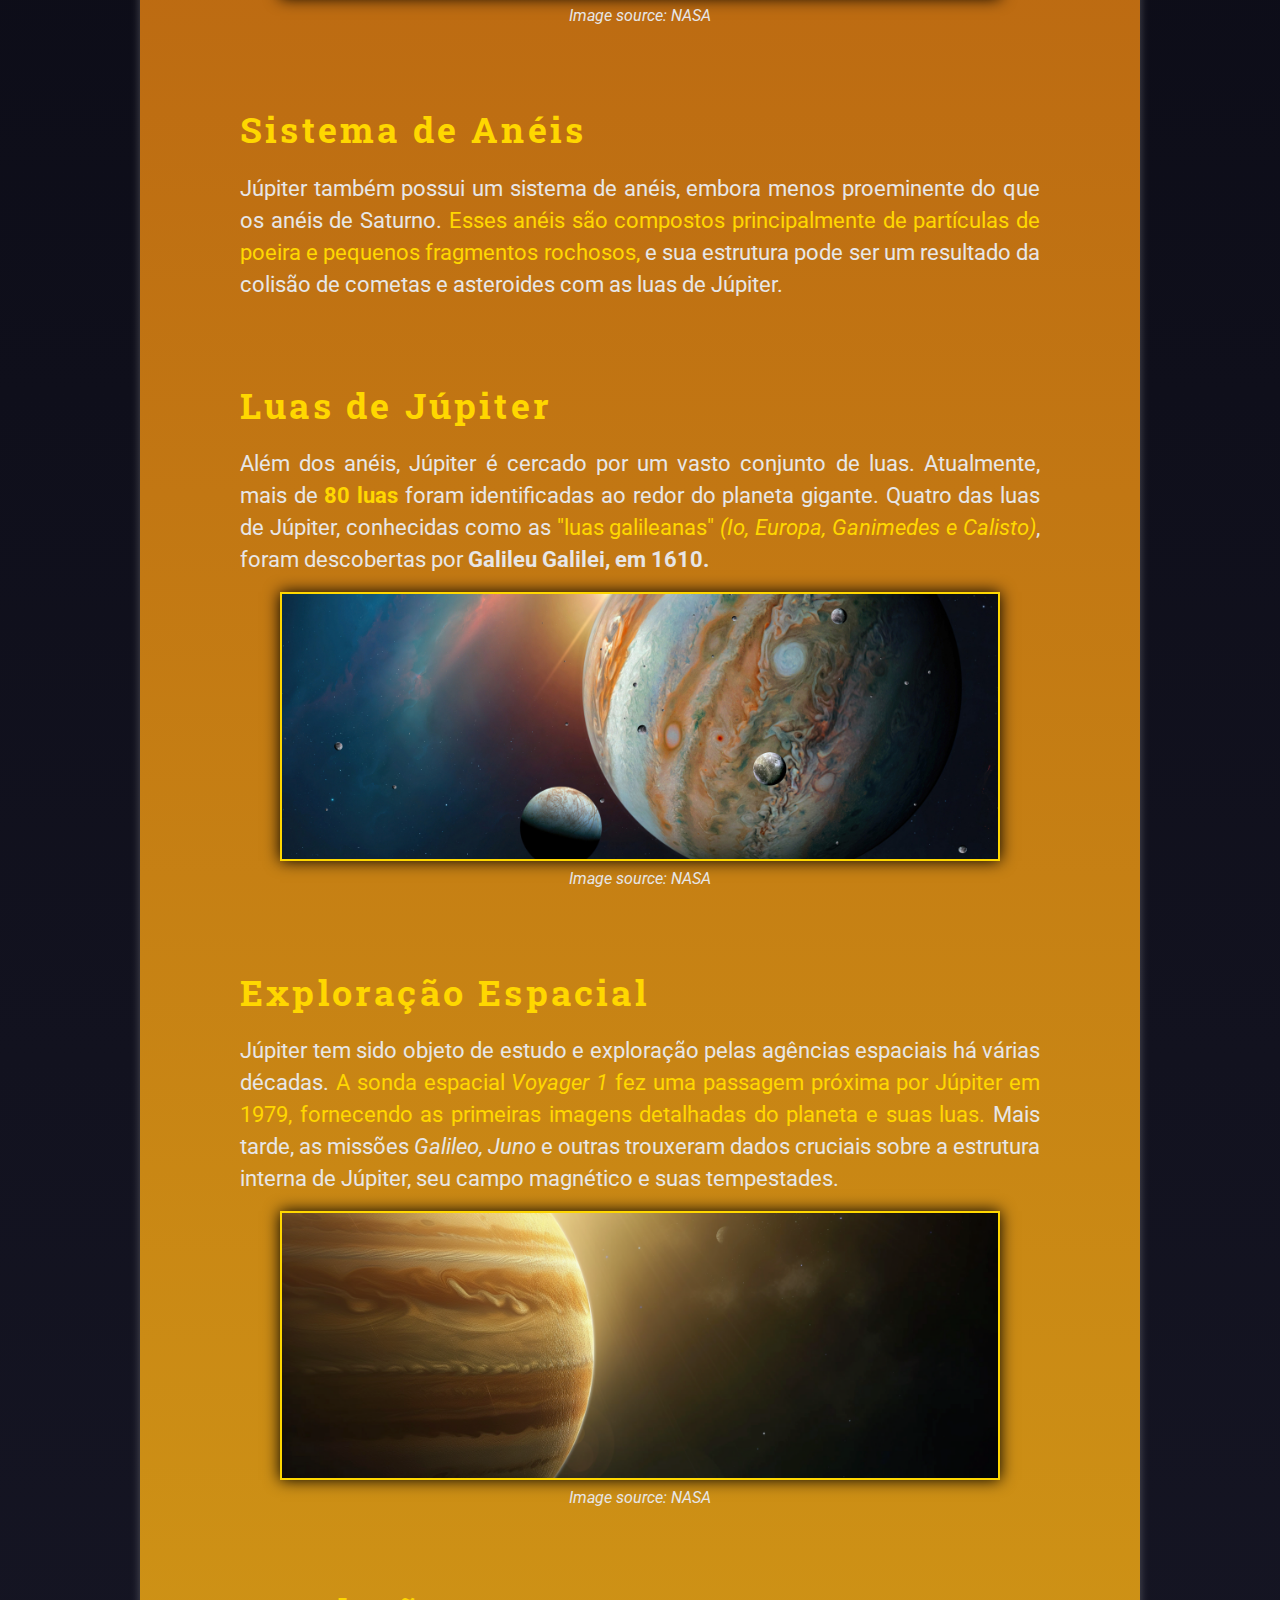
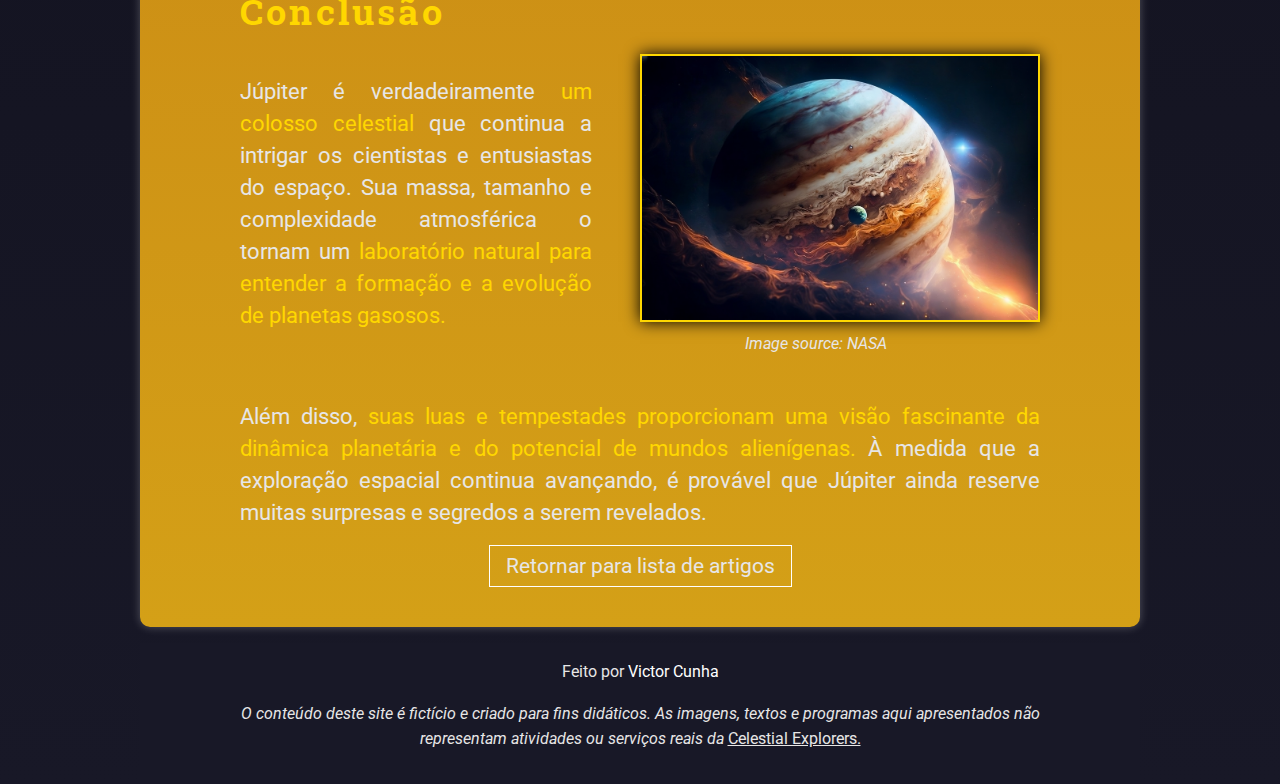
<file: artigos/artigo-jupiter.html>
<!DOCTYPE html>
<html lang="pt-br">

<head>
    <meta charset="UTF-8">
    <meta name="viewport" content="width=device-width, initial-scale=1.0">
    <title>Júpiter - O Gigante Gasoso</title>
    <link rel="shortcut icon" href="../img/ico/galaxia-favicon.ico" type="image/x-icon">
    <link rel="stylesheet" href="../styles/artigos-style/jupiter-style.css">
    <link rel="stylesheet"
        href="https://fonts.googleapis.com/css2?family=Lora:wght@400;700&family=Open+Sans:wght@400;700&family=Orbitron:wght@400;700&family=Raleway:wght@400;700&family=Roboto:wght@400;700&family=Roboto+Slab:wght@400;700&display=swap">
    <link rel="stylesheet"
        href="https://fonts.googleapis.com/css2?family=Audiowide&family=Exo+2:wght@400;700&family=Open+Sans:wght@400;700&family=Orbitron:wght@400;700&family=Roboto:wght@400;700&display=swap">
</head>

<body>
    <header class="hero">
        <div class="hero-content">
            <h1 class="hero-title">
                Júpiter: <span class="destaque-text">O Planeta Gigante e Gasoso</span> do Sistema Solar
            </h1>
            <p class="hero-text">
                Mergulharemos nas características e curiosidades desse <strong>Gigante Gasoso.</strong>
            </p>
            <nav>
                <ul class="navbar-list">
                    <li class="navbar-btn"><a href="../index.html">Início</a></li>
                    <li class="navbar-btn"><a href="../sobre.html">A Celestial</a></li>
                    <li class="navbar-btn"><a href="../artigos.html">Artigos</a></li>
                    <li class="navbar-btn"><a href="../contato.html">Contato</a></li>
                </ul>
            </nav>
        </div>
    </header>

    <main>
        <section class="caract">
            <h2 class="caract-title">Características Físicas</h2>
            <div class="caract-text-img">
                <p class="caract-text1">Júpiter, <span class="destaque-text">
                        o maior planeta do nosso Sistema Solar, é uma imponente esfera
                        gasosa
                    </span>
                    que intriga e fascina astrônomos e entusiastas do espaço há séculos. <span class="destaque-text">
                        Com sua massa colossal
                        e
                        aparência majestosa</span>, Júpiter desempenha um papel fundamental na dinâmica do nosso sistema
                    planetário.</p>
                <figure>
                    <img class="caract-img" src="../img/jupiter/caract-img.jpg" alt="Planeta Júpiter">
                    <figcaption class="caract-figcaption"><em>Image source: NASA</em></figcaption>
                </figure>
            </div>

            <p class="caract-text2">Júpiter é constituído principalmente <span class="destaque-text">
                de <em>hidrogênio e hélio</em>, com
                    traços de outras
                    substâncias, como <em>metano e amônia</em>.
            </span> Essa composição o torna distinto dos planetas
                rochosos, como a
                Terra. Com um diâmetro de aproximadamente <strong>142.984 km</strong>, <span class="destaque-text">
                    Júpiter é mais de
                    <strong>11 vezes maior</strong> que a Terra e
                    possui uma massa aproximadamente <strong>318 vezes maior</strong> que a do nosso planeta.
                </span>
            </p>
        </section>

        <section class="mancha">
            <h2 class="mancha-title">A Grande Mancha Vermelha</h2>
            <div class="mancha-text-img">
                <p class="mancha-text">Uma das características mais marcantes de Júpiter é a<span class="destaque-text">
                <strong>Grande Mancha
                            Vermelha
                </span></strong>, uma gigantesca tempestade que ocorre na sua atmosfera há séculos. A
                    Grande Mancha Vermelha <span class="destaque-text">é um fenômeno persistente e tem sido observada desde o século XVII.</span> Essa
                    tempestade é tão grande que poderia engolir três Terras. Apesar de sua longevidade, a causa
                    exata de sua formação ainda é objeto de estudo e pesquisa.</p>

                <figure>
                    <picture>
                        <source media="(max-width: 650px)" srcset="../img/jupiter/mancha-p-img.png" type="image/png">
                        <img class="mancha-img" src="../img/jupiter/mancha-img.png"
                            alt="A grande mancha vermelha de Júpiter.">
                    </picture>
                    <figcaption class="mancha-figcaption"><em>Image source: NASA</em></figcaption>
                </figure>
            </div>
        </section>

        <section class="aneis">
            <h2 class="aneis-title">Sistema de Anéis</h2>
            <p class="aneis-text">Júpiter também possui um sistema de anéis, embora menos proeminente do que os
                anéis de Saturno. <span class="destaque-text">
                    Esses anéis são compostos principalmente de partículas de poeira e pequenos
                    fragmentos rochosos,
                </span> e sua estrutura pode ser um resultado da colisão de cometas e asteroides com as
                luas de Júpiter.</p>
        </section>

        <section class="luas">
            <h2 class="luas-title">Luas de Júpiter</h2>
            <div class="luas-text-img">
                <p class="luas-text">Além dos anéis, Júpiter é cercado por um vasto conjunto de luas. Atualmente,
                    mais
                    de <strong><span class="destaque-text">80 luas</strong> foram identificadas ao redor do planeta gigante.</span> Quatro das luas de
                    Júpiter, conhecidas como as <span class="destaque-text">"luas galileanas" <em>(Io, Europa, Ganimedes e Calisto)</span></em>, foram
                    descobertas por <strong>Galileu Galilei, em 1610.</strong>
                </p>
                <figure class="luas-figure">
                    <picture>
                        <source media="(max-width: 650px)" srcset="../img/jupiter/luas-p-img.jpg" type="image/jpg">
                        <img class="luas-img" src="../img/jupiter/luas-img.jpg" alt="Júpiter e algumas de suas Luas">
                    </picture>
                    <figcaption class="luas-figcaption"><em>Image source: NASA</em></figcaption>
                </figure>
            </div>
        </section>

        <section class="espacial">
            <h2 class="espacial-title">Exploração Espacial</h2>
            <div class="espacial-text-img">
                <p class="espacial-text">Júpiter tem sido objeto de estudo e exploração pelas agências espaciais há
                    várias décadas. <span class="destaque-text">
                        A sonda espacial <em>Voyager 1</em> fez uma passagem próxima por Júpiter em
                        1979,
                        fornecendo as primeiras imagens detalhadas do planeta e suas luas.
                    </span> Mais tarde, as missões
                    <em>Galileo, Juno</em> e outras trouxeram dados cruciais sobre a estrutura interna de Júpiter,
                    seu
                    campo magnético e suas tempestades.
                </p>
                <figure>
                    <picture>
                        <source media="(max-width: 650px)" srcset="../img/jupiter/espacial-p-img.png" type="image/png">
                        <img class="espacial-img" src="../img/jupiter/espacial-img.png" alt="Planeta Júpiter e Espaço">
                    </picture>
                    <figcaption class="espacial-figcaption"><em>Image source: NASA</em></figcaption>
                </figure>
            </div>
        </section>

        <section class="final">
            <h2 class="final-title">Conclusão</h2>
            <div class="final-flex">
                <div class="final-text-img">
                    <p class="final-text1">
                        Júpiter é verdadeiramente <span class="destaque-text">um colosso celestial</span> que continua a intrigar os
                        cientistas e entusiastas do espaço. Sua massa, tamanho e complexidade atmosférica o tornam um
                        <span class="destaque-text">laboratório natural para entender a formação e a evolução de planetas gasosos.</span>
                    </p>
                    <figure>
                        <img class="final-img" src="../img/jupiter/final-img.jpeg" alt="Planeta Júpiter.">
                        <figcaption class="final-figcaption"><em>Image source: NASA</em></figcaption>
                    </figure>
                </div>
                <p class="final-text2">Além disso, <span class="destaque-text">
                    suas luas
                        e tempestades proporcionam uma visão fascinante da dinâmica planetária e do potencial de mundos
                        alienígenas.
                </span> À medida que a exploração espacial continua avançando, é provável que Júpiter ainda
                    reserve muitas surpresas e segredos a serem revelados.</p>
                <a class="return-link" href="../artigos.html#artigo-anchor" target="_self">Retornar para lista de
                    artigos</a>
            </div>
        </section>
    </main>
    
    <footer class="footer-container">
        <p class="footer-text">Feito por <a class="link-footer" href="https://www.linkedin.com/in/victorpcunha/"
                target="_blank" rel="external">Victor Cunha</a></p>
        <p class="footer-text"><em>
                O conteúdo deste site é fictício e criado para fins didáticos. As imagens, textos e programas aqui
                apresentados não representam atividades ou serviços reais da
            </em> <a class="link-celestial" href="https://celestialexplorers.co.uk/" target="_blank"
                rel="external">Celestial Explorers.</a>
        </p>
    </footer>
</body>

</html>
</file>
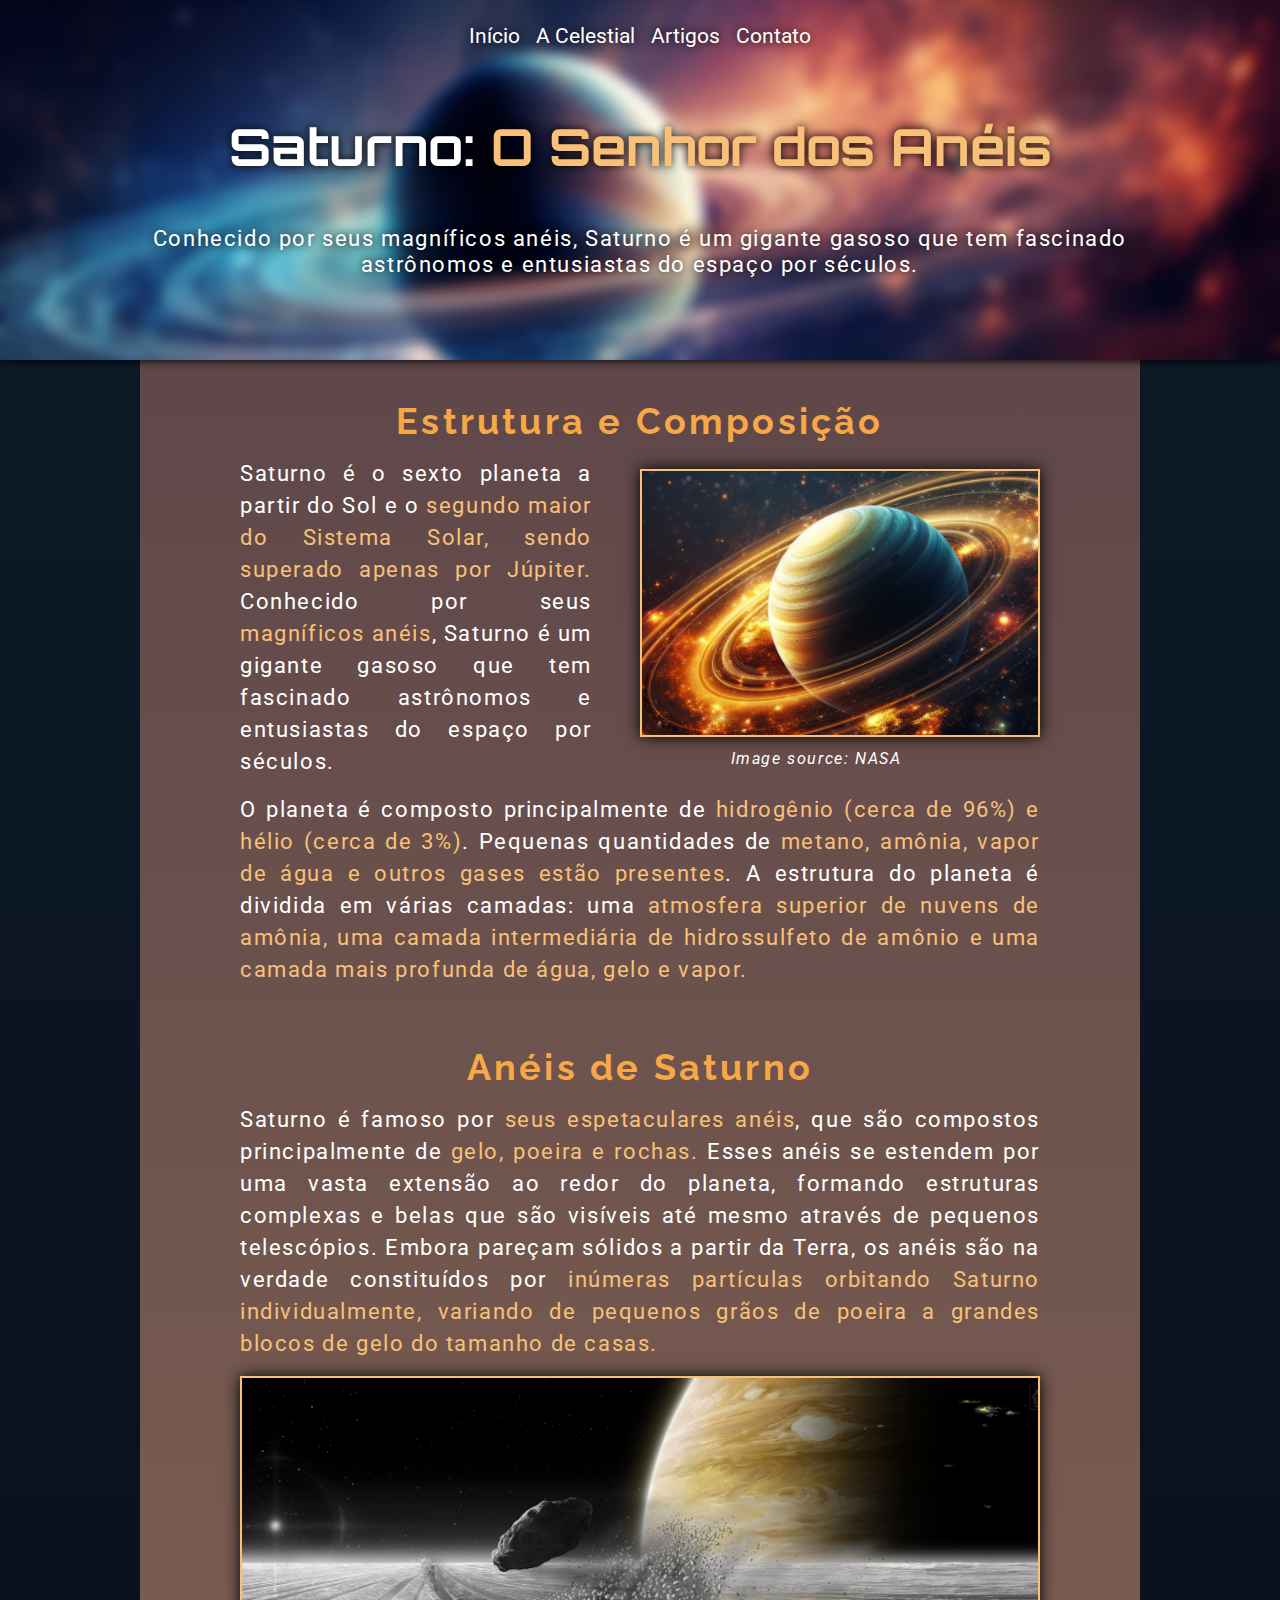
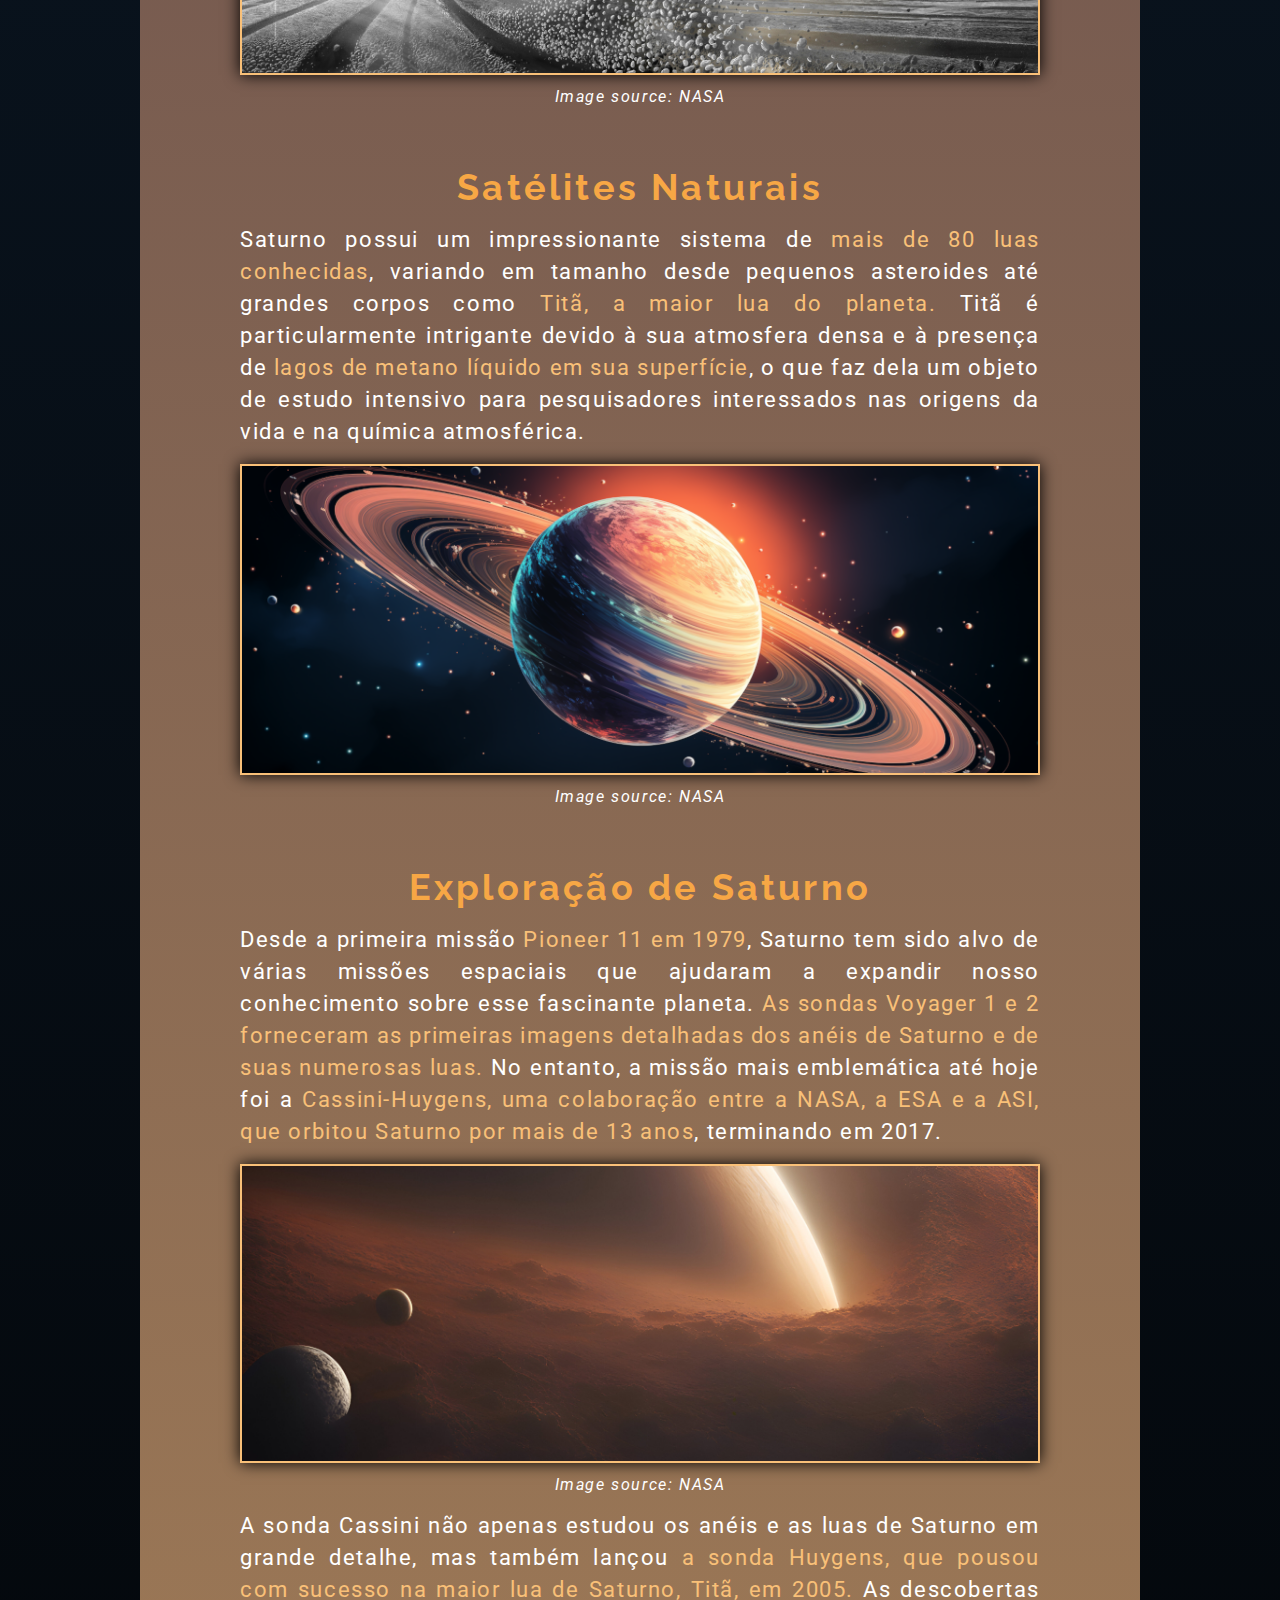
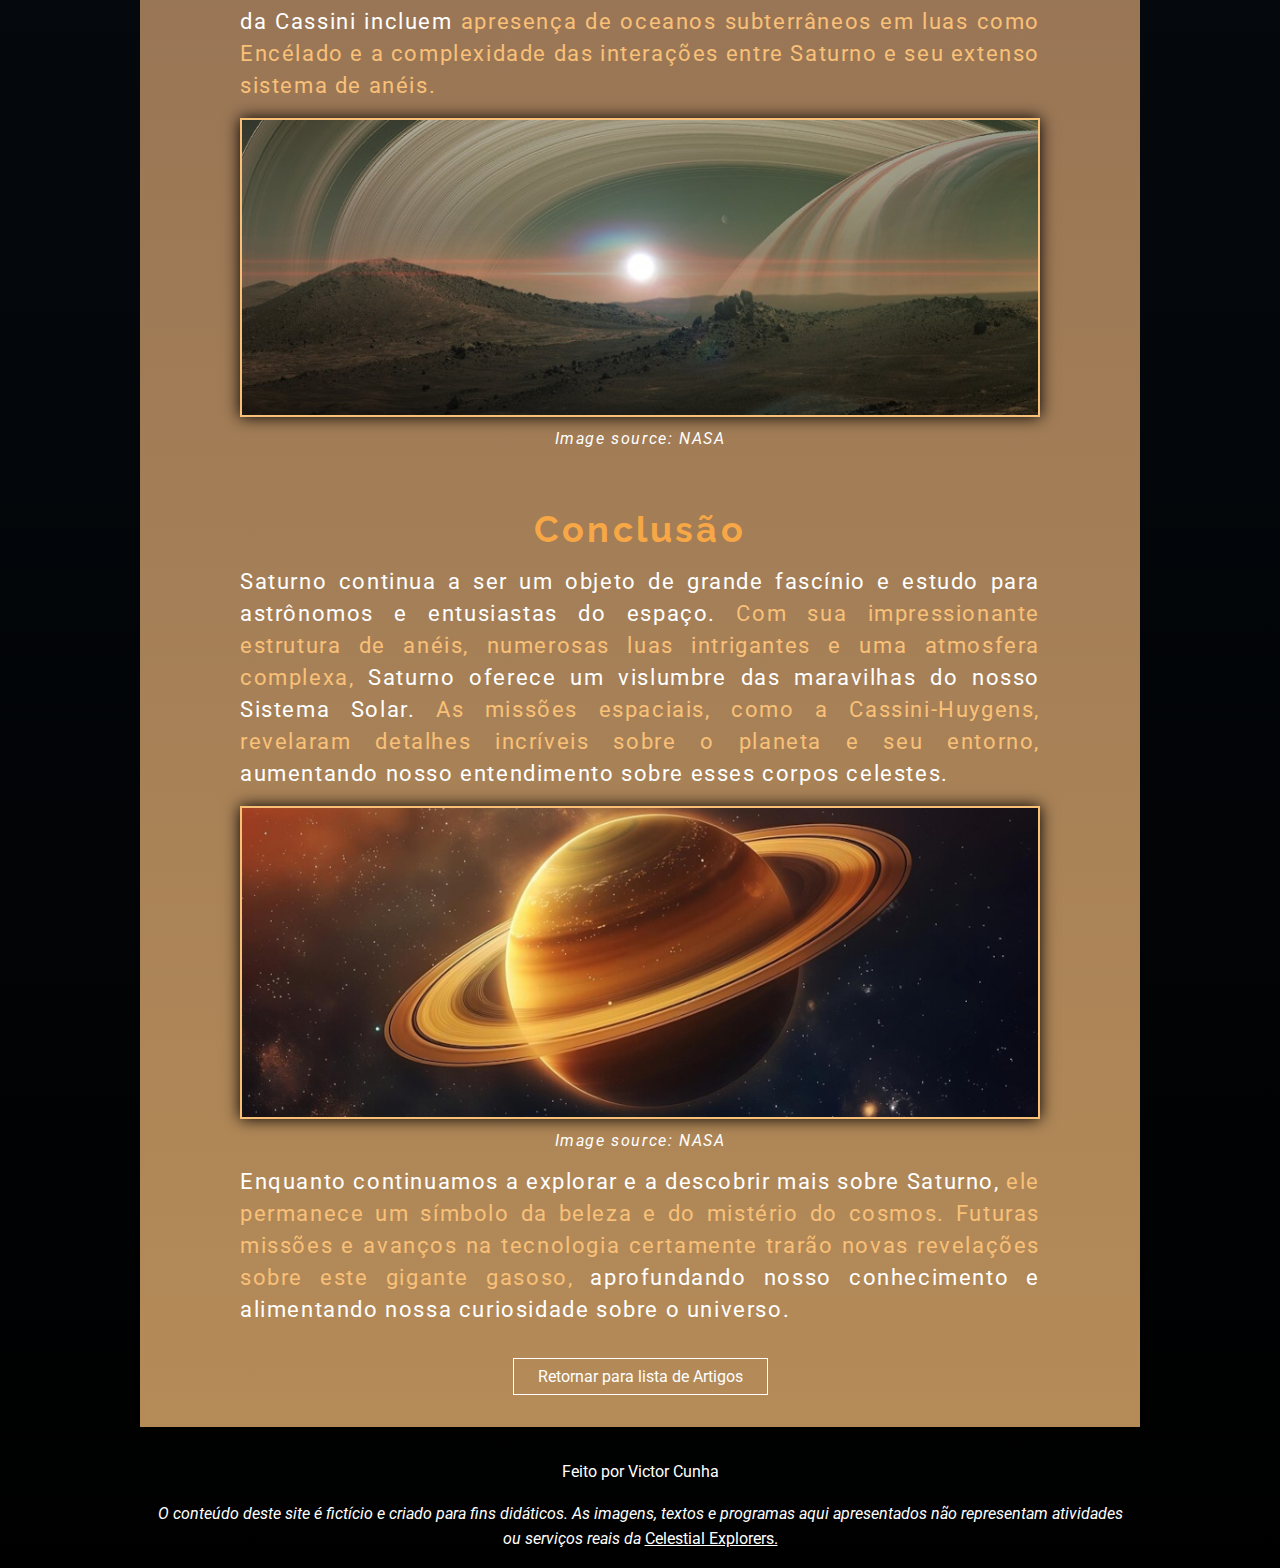
<file: artigos/artigo-saturno.html>
<!DOCTYPE html>
<html lang="pt-br">

<head>
    <meta charset="UTF-8">
    <meta name="viewport" content="width=device-width, initial-scale=1.0">
    <title>Saturno - O Senhor dos Anéis</title>
    <link rel="shortcut icon" href="../img/ico/galaxia-favicon.ico" type="image/x-icon">
    <link
        href="https://fonts.googleapis.com/css2?family=Montserrat:wght@400;700&family=Orbitron:wght@400;700&family=Raleway:wght@400;700&family=Roboto:wght@400;700&display=swap"
        rel="stylesheet">
    <link rel="stylesheet" href="../styles/artigos-style/saturno-style.css">
</head>

<body>
    <header class="hero-bg">
        <div class="hero-container">
            <h1 class="hero-title">Saturno: <span class="destaque-text">O Senhor dos Anéis</span></h1>
            <p class="hero-text">Conhecido por seus magníficos anéis, Saturno é um gigante gasoso que tem fascinado
                astrônomos e entusiastas do espaço por séculos.</p>
            <nav>
                <ul class="navbar-list">
                    <li class="navbar-btn"><a href="../index.html">Início</a></li>
                    <li class="navbar-btn"><a href="../sobre.html">A Celestial</a></li>
                    <li class="navbar-btn"><a href="../artigos.html">Artigos</a></li>
                    <li class="navbar-btn"><a href="../contato.html">Contato</a></li>
                </ul>
            </nav>
        </div>
    </header>

    <main>
        <section class="estrutura">
            <h2 class="estrutura-title">
                Estrutura e Composição
            </h2>
            <div class="estrutura-text-img">
                <p class="estrutura-text">
                    Saturno é o sexto planeta a partir do Sol e o <span class="destaque-text">segundo maior do Sistema
                        Solar, sendo superado apenas por Júpiter.</span> Conhecido por seus <span
                        class="destaque-text">magníficos anéis</span>, Saturno é um gigante gasoso que tem fascinado
                    astrônomos e entusiastas do espaço por séculos.
                </p>
                <picture>
                    <img class="estrutura-img" src="../img/saturno/estrutura-p-img.png"
                        alt="Planeta Saturno, no espaço, com seus anéis">
                    <figcaption class="legenda-img"><em>Image source: NASA</em></figcaption>
                </picture>
            </div>

            <p class="estrutura-text">
                O planeta é composto principalmente de <span class="destaque-text">hidrogênio (cerca de 96%) e hélio
                    (cerca de 3%)</span>. Pequenas quantidades de <span class="destaque-text">metano, amônia, vapor de
                    água e outros gases estão presentes</span>. A estrutura do planeta é dividida em várias camadas: uma
                <span class="destaque-text">atmosfera superior de nuvens de amônia, uma camada intermediária de
                    hidrossulfeto de amônio e uma camada mais profunda de água, gelo e vapor.</span>
            </p>


        </section>

        <section class="aneis">
            <h2 class="aneis-title">
                Anéis de Saturno
            </h2>
            <p class="aneis-text">
                Saturno é famoso por <span class="destaque-text">seus espetaculares anéis</span>, que são compostos
                principalmente de <span class="destaque-text">gelo, poeira e rochas.</span> Esses anéis se estendem por
                uma vasta extensão ao redor do planeta, formando estruturas complexas e belas que são visíveis até mesmo
                através de pequenos telescópios. Embora pareçam sólidos a partir da Terra, os anéis são na verdade
                constituídos por <span class="destaque-text">inúmeras partículas orbitando Saturno individualmente,
                    variando de pequenos grãos de poeira a grandes blocos de gelo do tamanho de casas.</span>
            </p>

            <picture>
                <source media="(min-width: 768px)" srcset="../img/saturno/aneis-g-img.jpg" type="image/jpeg">
                <img class="aneis-img" src="../img/saturno/aneis-p-img.jpg" alt="Aneis de Saturno">
                <figcaption class="legenda-img"><em>Image source: NASA</em></figcaption>
            </picture>
        </section>

        <section class="satelites">
            <h2 class="satelites-title">
                Satélites Naturais
            </h2>
            <p class="satelites-text">
                Saturno possui um impressionante sistema de <span class="destaque-text">mais de 80 luas
                    conhecidas</span>, variando em tamanho desde pequenos asteroides até grandes corpos como <span
                    class="destaque-text">Titã, a maior lua do planeta.</span> Titã é particularmente intrigante devido
                à sua atmosfera densa e à presença de <span class="destaque-text">lagos de metano líquido em sua
                    superfície</span>, o que faz dela um objeto de estudo intensivo para pesquisadores interessados nas
                origens da vida e na química atmosférica.
            </p>

            <picture>
                <source media="(min-width: 768px)" srcset="../img/saturno/satelites-g-img.png" type="image/png">
                <img class="satelites-img" src="../img/saturno/satelites-p-img.png" alt="Saturno e suas Luas">
                <figcaption class="legenda-img"><em>Image source: NASA</em></figcaption>
            </picture>

        </section>

        <section class="exploracao">
            <h2 class="exploracao-title">
                Exploração de Saturno
            </h2>

            <div class="exploracao-text-img">
                <p class="exploracao-text">
                    Desde a primeira missão <span class="destaque-text">Pioneer 11 em 1979</span>, Saturno tem sido alvo
                    de várias missões espaciais que ajudaram a expandir nosso conhecimento sobre esse fascinante
                    planeta. <span class="destaque-text">As sondas Voyager 1 e 2 forneceram as primeiras imagens
                        detalhadas dos anéis de Saturno e de suas numerosas luas.</span> No entanto, a missão mais
                    emblemática até hoje foi a <span class="destaque-text">Cassini-Huygens, uma colaboração entre a
                        NASA, a ESA e a ASI, que orbitou Saturno por mais de 13 anos</span>, terminando em 2017.
                </p>
                <picture>
                    <source media="(min-width: 768px)" srcset="../img/saturno/exploracao-g-img.jpg" type="image/jpg">
                    <img class="exploracao-img" src="../img/saturno/exploracao-p-img.jpg" alt="Exploração de Saturno">
                    <figcaption class="legenda-img"><em>Image source: NASA</em></figcaption>
                </picture>
            </div>

            <div class="exploracao-text-img">
                <p class="exploracao-text">
                    A sonda Cassini não apenas estudou os anéis e as luas de Saturno em grande detalhe, mas também
                    lançou <span class="destaque-text">a sonda Huygens, que pousou com sucesso na maior lua de Saturno,
                        Titã, em 2005.</span> As descobertas da Cassini incluem <span class="destaque-text"> apresença
                        de oceanos subterrâneos em luas como Encélado e a complexidade das interações entre Saturno e
                        seu extenso sistema de anéis.</span>
                </p>
                <picture>
                    <source media="(min-width: 768px)" srcset="../img/saturno/exploracao2-g-img.jpg" type="image/jpg">
                    <img src="../img/saturno/exploracao2-p-img.jpg" alt="Saturno visto no Céu, pela superfície de Titan"
                        class="exploracao-img">
                    <figcaption class="legenda-img"><em>Image source: NASA</em></figcaption>
                </picture>
            </div>
        </section>

        <section class="conclusao">
            <h2 class="conclusao-title">
                Conclusão
            </h2>
            <div class="conclusao-text-img">
                <p class="conclusao-text">
                    Saturno continua a ser um objeto de grande fascínio e estudo para astrônomos e entusiastas do espaço.
                    <span class="destaque-text">Com sua impressionante estrutura de anéis, numerosas luas intrigantes e uma
                        atmosfera complexa,</span> Saturno oferece um vislumbre das maravilhas do nosso Sistema Solar. <span
                        class="destaque-text">As missões espaciais, como a Cassini-Huygens, revelaram detalhes incríveis
                        sobre o planeta e seu entorno,</span> aumentando nosso entendimento sobre esses corpos celestes.
                </p>
                <picture>
                    <source media="(min-width: 768px)" srcset="../img/saturno/conclusao-g-img.jpeg" type="image/jpeg">
                    <img src="../img/saturno/conclusao-p-img.jpeg" alt="Saturno visto do Espaço" class="conclusao-img">
                    <figcaption class="legenda-img"><em>Image source: NASA</em></figcaption>
                </picture>
            </div>

            <p class="conclusao-text">
                Enquanto continuamos a explorar e a descobrir mais sobre Saturno, <span class="destaque-text">ele
                    permanece um símbolo da beleza e do mistério do cosmos. Futuras missões e avanços na tecnologia
                    certamente trarão novas revelações sobre este gigante gasoso,</span> aprofundando nosso conhecimento
                e alimentando nossa curiosidade sobre o universo.
            </p>

            <a class="return-btn" href="../artigos.html" rel="prev">Retornar para lista de Artigos </a>
        </section>
    </main>

    <footer class="footer-container">
        <p class="footer-text-autor">Feito por <a class="link-footer" href="https://www.linkedin.com/in/victorpcunha/"
                target="_blank" rel="external">Victor Cunha</a></p>
        <p class="footer-text"><em>
                O conteúdo deste site é fictício e criado para fins didáticos. As imagens, textos e programas aqui
                apresentados não representam atividades ou serviços reais da
            </em> <a class="link-celestial" href="https://celestialexplorers.co.uk/" target="_blank"
                rel="external">Celestial Explorers.</a>
        </p>
    </footer>
</body>

</html>
</file>
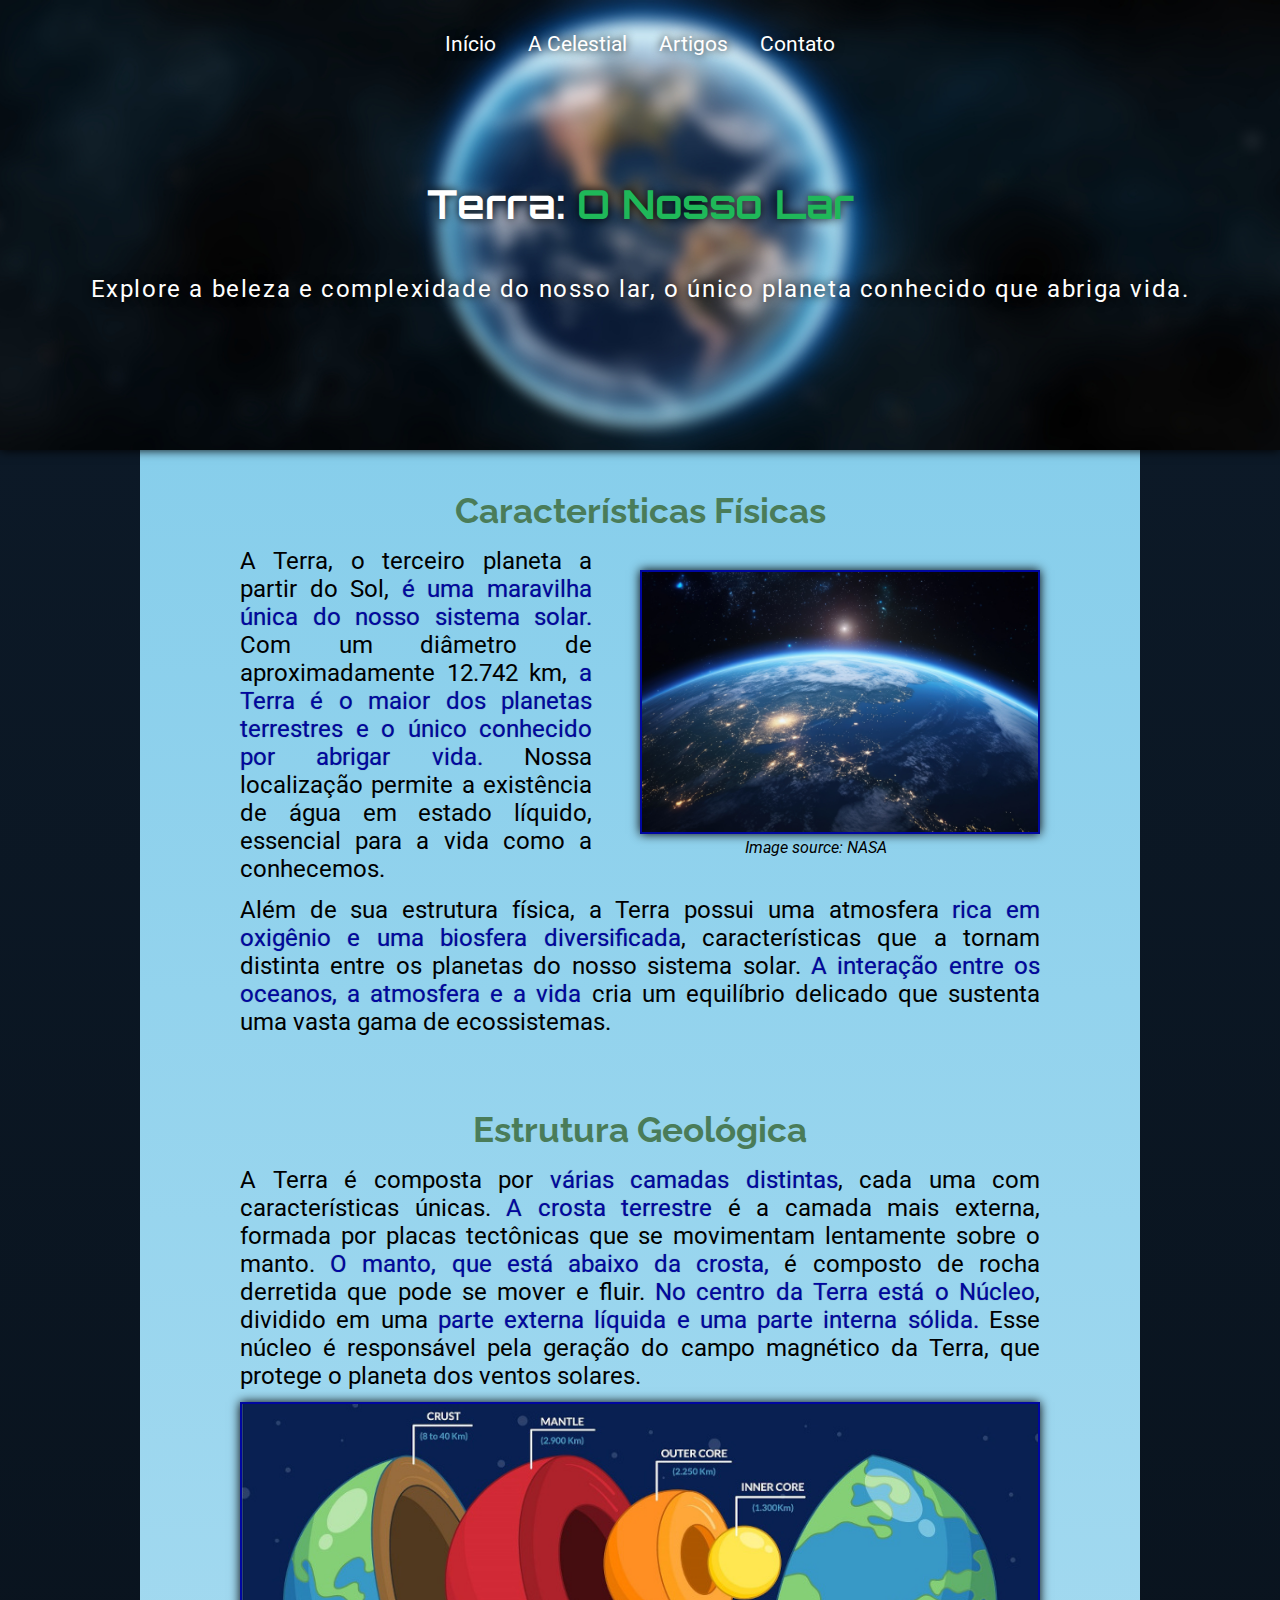
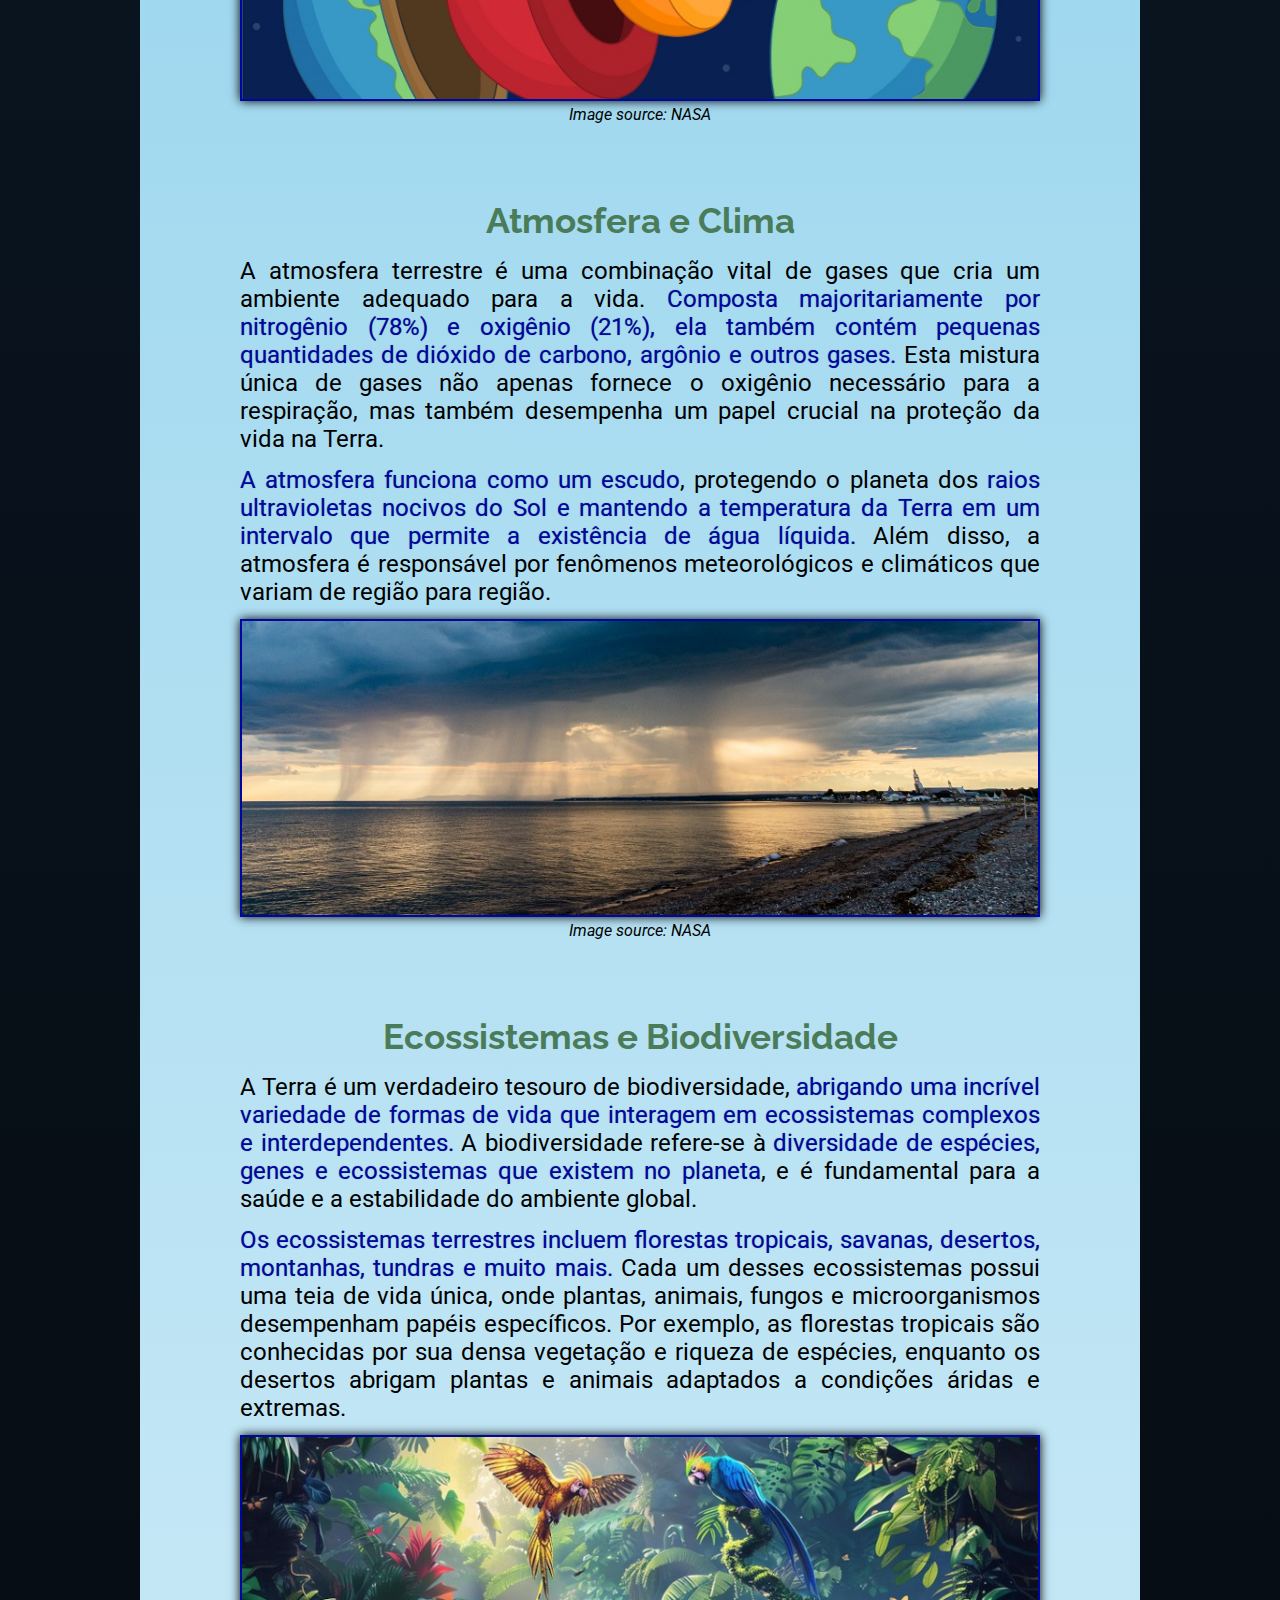
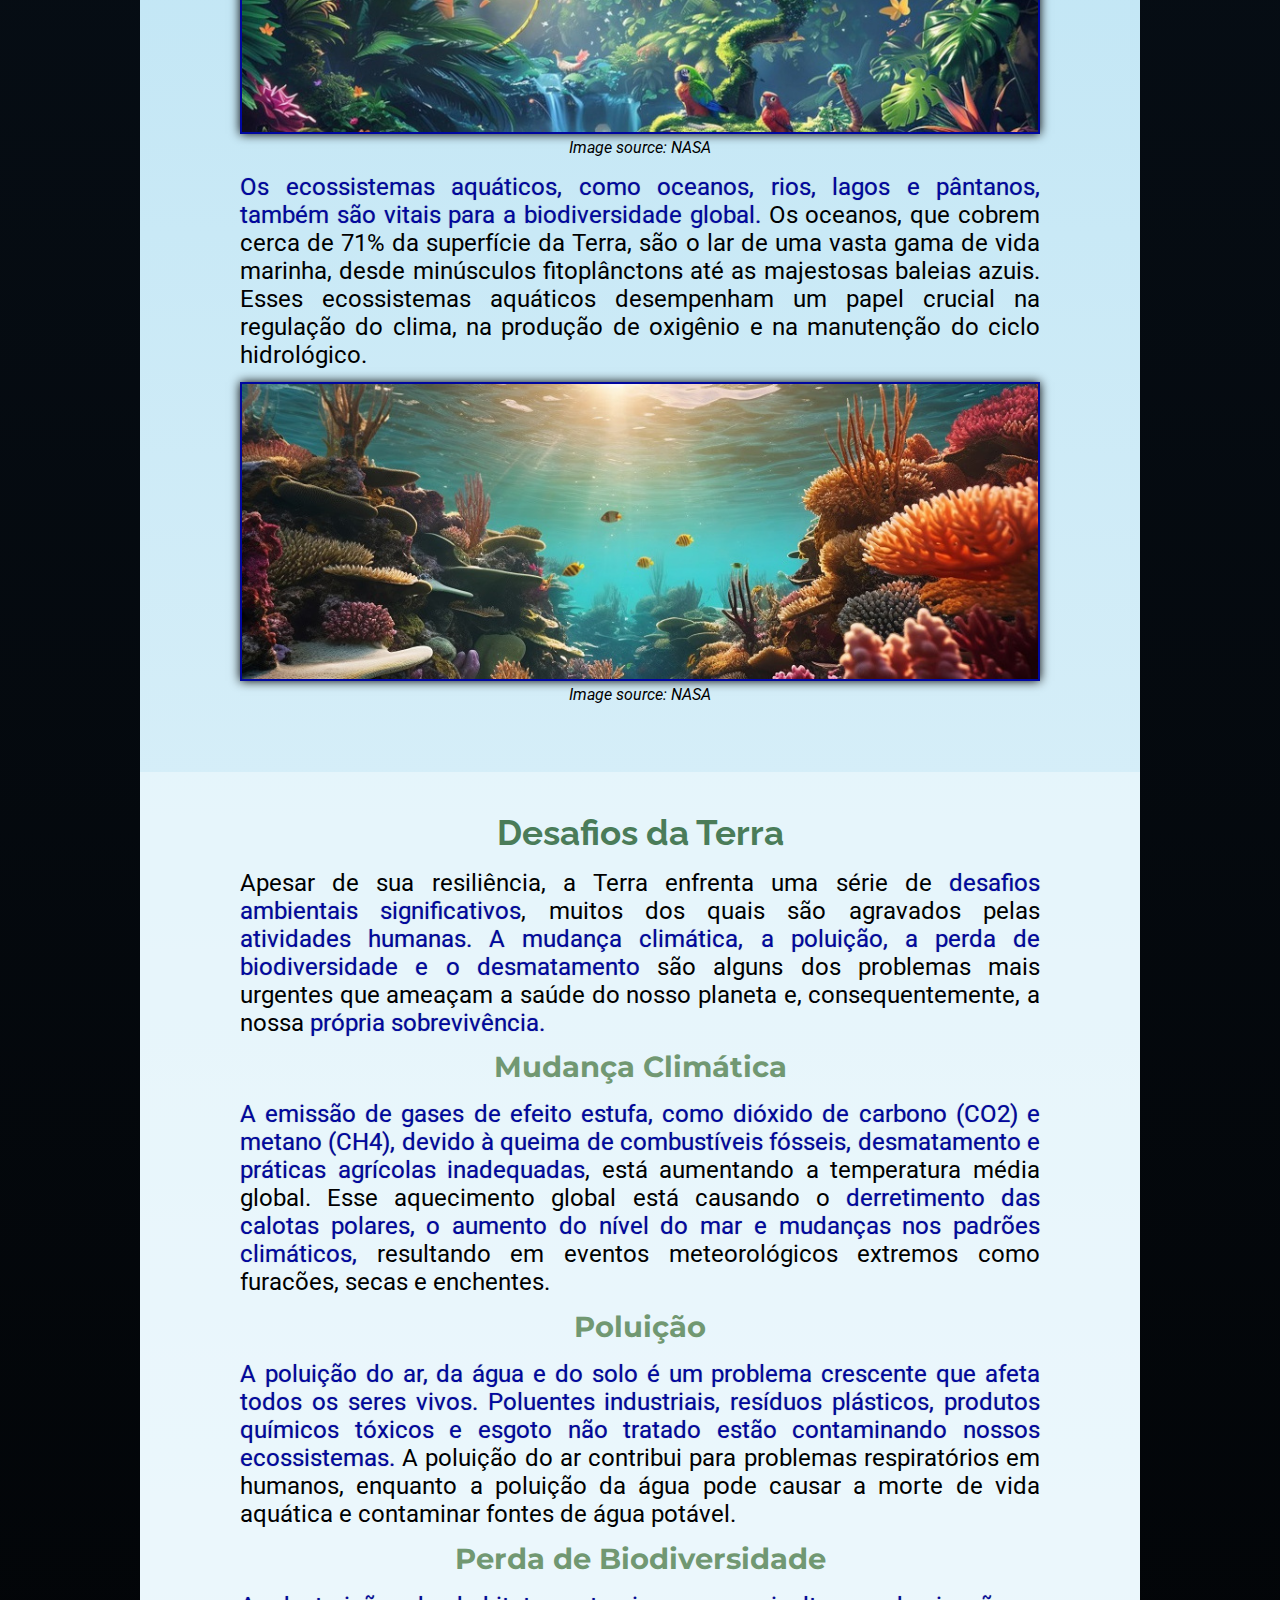
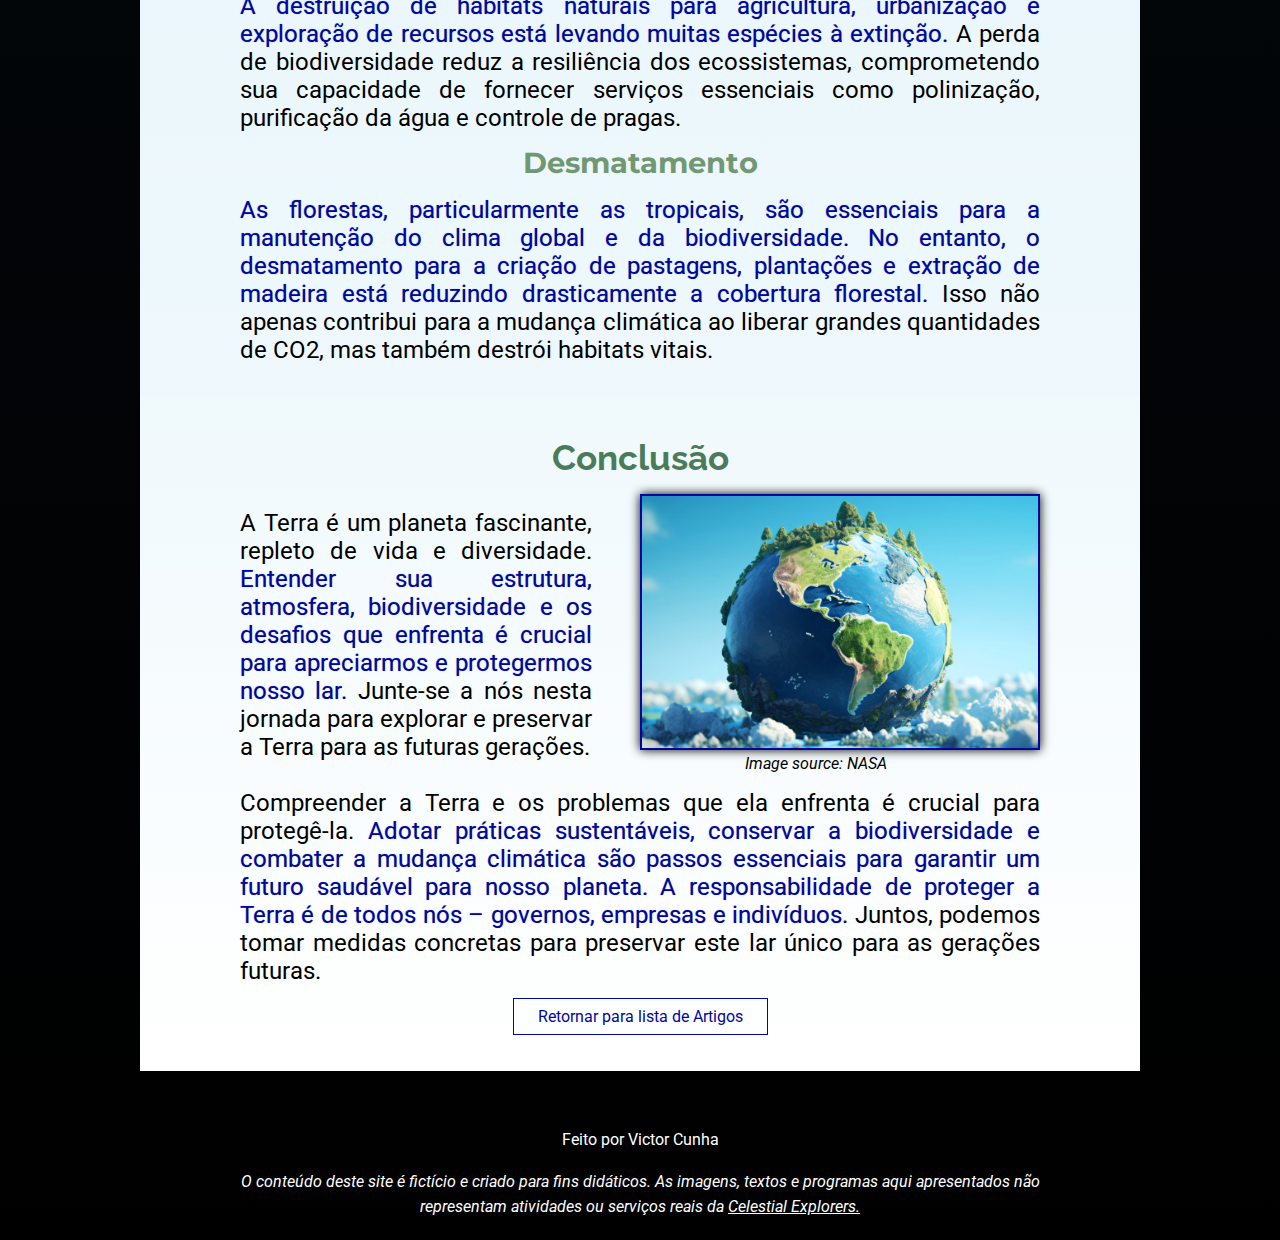
<file: artigos/artigo-terra.html>
<!DOCTYPE html>
<html lang="pt-br">
<head>
    <meta charset="UTF-8">
    <meta name="viewport" content="width=device-width, initial-scale=1.0">
    <title>Terra - O Nosso Lar</title>
    <link rel="shortcut icon" href="../img/ico/galaxia-favicon.ico" type="image/x-icon">
    <link href="https://fonts.googleapis.com/css2?family=Montserrat:wght@400;700&family=Orbitron:wght@400;700&family=Raleway:wght@400;700&family=Roboto:wght@400;700&display=swap"
    rel="stylesheet">
    <link rel="stylesheet" href="../styles/artigos-style/terra-style.css">
</head>
<body>
    <header class="hero-bg">
        <div class="hero-container">
            <h1 class="hero-title">Terra: <span class="destaque-title">O Nosso Lar</span></h1>
            <p class="hero-text">
                Explore a beleza e complexidade do nosso lar, o único planeta conhecido que abriga vida.
            </p> 
            <nav>
                <ul class="navbar-list">
                    <li class="navbar-btn"><a href="../index.html">Início</a></li>
                    <li class="navbar-btn"><a href="../sobre.html">A Celestial</a></li>
                    <li class="navbar-btn"><a href="../artigos.html">Artigos</a></li>
                    <li class="navbar-btn"><a href="../contato.html">Contato</a></li>
                </ul>
            </nav>
        </div>
    </header>

    <main>

        <section class="caracteristicas">
            <h2 class="section-title">Características Físicas</h2>
            <div class="caracteristicas-text-img">
                <p class="section-text">
                    A Terra, o terceiro planeta a partir do Sol, <span class="destaque-text">é uma maravilha única do nosso sistema solar.</span> Com um diâmetro de aproximadamente 12.742 km, <span class="destaque-text">a Terra é o maior dos planetas terrestres e o único conhecido por abrigar vida.</span> Nossa localização permite a existência de água em estado líquido, essencial para a vida como a conhecemos.
                </p>
                <picture>
                    <img class="caracteristicas-img" src="../img/terra/caract-p-img.jpg" alt="Planeta Terra">
                    <figcaption class="legenda-img"><em>Image source: NASA</em></figcaption>
                </picture>
            </div>

            <p class="section-text">
                Além de sua estrutura física, a Terra possui uma atmosfera <span class="destaque-text">rica em oxigênio e uma biosfera diversificada</span>, características que a tornam distinta entre os planetas do nosso sistema solar. <span class="destaque-text">A interação entre os oceanos, a atmosfera e a vida</span> cria um equilíbrio delicado que sustenta uma vasta gama de ecossistemas.
            </p>
        </section>

        <section class="estrutura">
            <h2 class="section-title">Estrutura Geológica</h2>
            <p class="section-text">
                A Terra é composta por <span class="destaque-text">várias camadas distintas</span>, cada uma com características únicas. <span class="destaque-text">A crosta terrestre</span> é a camada mais externa, formada por placas tectônicas que se movimentam lentamente sobre o manto. <span class="destaque-text">O manto, que está abaixo da crosta,</span> é composto de rocha derretida que pode se mover e fluir. <span class="destaque-text">No centro da Terra está o Núcleo</span>, dividido em uma <span class="destaque-text">parte externa líquida e uma parte interna sólida.</span> Esse núcleo é responsável pela geração do campo magnético da Terra, que protege o planeta dos ventos solares.
            </p>
            <picture>
                <source media="(min-width: 768px)" srcset="../img/terra/estrutura-g-img.jpg" type="image/jpg">
                <img src="../img/terra/estrutura-p-img.jpg" alt="Estrutura da Terra" class="estrutura-img">
                <figcaption class="legenda-img"><em>Image source: NASA</em></figcaption>
            </picture>
        </section>

        <section class="clima">
            <h2 class="section-title">Atmosfera e Clima</h2>
            <p class="section-text">
                A atmosfera terrestre é uma combinação vital de gases que cria um ambiente adequado para a vida. <span class="destaque-text">Composta majoritariamente por nitrogênio (78%) e oxigênio (21%), ela também contém pequenas quantidades de dióxido de carbono, argônio e outros gases.</span> Esta mistura única de gases não apenas fornece o oxigênio necessário para a respiração, mas também desempenha um papel crucial na proteção da vida na Terra.
            </p>

            <p class="section-text">
                <span class="destaque-text">A atmosfera funciona como um escudo</span>, protegendo o planeta dos <span class="destaque-text">raios ultravioletas nocivos do Sol e mantendo a temperatura da Terra em um intervalo que permite a existência de água líquida.</span> Além disso, a atmosfera é responsável por fenômenos meteorológicos e climáticos que variam de região para região.
            </p>

            <picture>
                <source media="(min-width: 768px)" srcset="../img/terra/clima-g-img.jpg" type="image/jpg">
                <img src="../img/terra/clima-p-img.jpg" alt="Clima da Terra" class="clima-img">
                <figcaption class="legenda-img"><em>Image source: NASA</em></figcaption>
            </picture>
        </section>

        <section class="biodiversidade">
            <h2 class="section-title">Ecossistemas e Biodiversidade</h2>

            <p class="section-text">
                A Terra é um verdadeiro tesouro de biodiversidade, <span class="destaque-text">abrigando uma incrível variedade de formas de vida que interagem em ecossistemas complexos e interdependentes.</span> A biodiversidade refere-se à <span class="destaque-text">diversidade de espécies, genes e ecossistemas que existem no planeta</span>, e é fundamental para a saúde e a estabilidade do ambiente global.
            </p>

            <p class="section-text">
                <span class="destaque-text">Os ecossistemas terrestres incluem florestas tropicais, savanas, desertos, montanhas, tundras e muito mais.</span> Cada um desses ecossistemas possui uma teia de vida única, onde plantas, animais, fungos e microorganismos desempenham papéis específicos. Por exemplo, as florestas tropicais são conhecidas por sua densa vegetação e riqueza de espécies, enquanto os desertos abrigam plantas e animais adaptados a condições áridas e extremas.
            </p>

            <picture>
                <source media="(min-width: 768px)" srcset="../img/terra/bio-terrestre-g-img.jpg" type="image/jpg">
                <img src="../img/terra/bio-terrestre-p-img.jpg" alt="Biodiversidade terrestre" class="biodiversidade-img">
                <figcaption class="legenda-img"><em>Image source: NASA</em></figcaption>
            </picture>

            <p class="section-text">
                <span class="destaque-text">Os ecossistemas aquáticos, como oceanos, rios, lagos e pântanos, também são vitais para a biodiversidade global.</span> Os oceanos, que cobrem cerca de 71% da superfície da Terra, são o lar de uma vasta gama de vida marinha, desde minúsculos fitoplânctons até as majestosas baleias azuis. Esses ecossistemas aquáticos desempenham um papel crucial na regulação do clima, na produção de oxigênio e na manutenção do ciclo hidrológico.
            </p>

            <picture>
                <source media="(min-width: 768px)" srcset="../img/terra/bio-agua-g-img.jpg" type="image/jpg">
                <img src="../img/terra/bio-agua-p-img.jpg" alt="Biodiversidade aquática" class="biodiversidade-img">
                <figcaption class="legenda-img"><em>Image source: NASA</em></figcaption>
            </picture>
        </section>

        <div class="desafios-bg">
            <section class="desafios">
                <h2 class="section-title">Desafios da Terra</h2>
                <p class="section-text">
                    Apesar de sua resiliência, a Terra enfrenta uma série de <span class="destaque-text">desafios ambientais significativos</span>, muitos dos quais são agravados pelas <span class="destaque-text">atividades humanas. A mudança climática, a poluição, a perda de biodiversidade e o desmatamento</span> são alguns dos problemas mais urgentes que ameaçam a saúde do nosso planeta e, consequentemente, a nossa <span class="destaque-text">própria sobrevivência.</span>
                </p>
                <h3 class="section-subtitle">Mudança Climática</h3>
                <p class="section-text">
                    <span class="destaque-text">A emissão de gases de efeito estufa, como dióxido de carbono (CO2) e metano (CH4), devido à queima de combustíveis fósseis, desmatamento e práticas agrícolas inadequadas</span>, está aumentando a temperatura média global. Esse aquecimento global está causando o <span class="destaque-text">derretimento das calotas polares, o aumento do nível do mar e mudanças nos padrões climáticos,</span> resultando em eventos meteorológicos extremos como furacões, secas e enchentes.
                </p>
                <h3 class="section-subtitle">Poluição</h3>
                <p class="section-text">
                    <span class="destaque-text">A poluição do ar, da água e do solo é um problema crescente que afeta todos os seres vivos. Poluentes industriais, resíduos plásticos, produtos químicos tóxicos e esgoto não tratado estão contaminando nossos ecossistemas.</span> A poluição do ar contribui para problemas respiratórios em humanos, enquanto a poluição da água pode causar a morte de vida aquática e contaminar fontes de água potável.
                </p>
                <h3 class="section-subtitle">Perda de Biodiversidade</h3>
                <p class="section-text">
                    <span class="destaque-text">A destruição de habitats naturais para agricultura, urbanização e exploração de recursos está levando muitas espécies à extinção.</span> A perda de biodiversidade reduz a resiliência dos ecossistemas, comprometendo sua capacidade de fornecer serviços essenciais como polinização, purificação da água e controle de pragas.
                </p>
                <h3 class="section-subtitle">Desmatamento</h3>
                <p class="section-text">
                    <span class="destaque-text">As florestas, particularmente as tropicais, são essenciais para a manutenção do clima global e da biodiversidade. No entanto, o desmatamento para a criação de pastagens, plantações e extração de madeira está reduzindo drasticamente a cobertura florestal.</span> Isso não apenas contribui para a mudança climática ao liberar grandes quantidades de CO2, mas também destrói habitats vitais.
                </p>
            </section>
        </div>

        <section class="conclusao">
            <h2 class="section-title">Conclusão</h2>
            <div class="conclusao-text-img">
                <p class="section-text">
                    A Terra é um planeta fascinante, repleto de vida e diversidade. <span class="destaque-text">Entender sua estrutura, atmosfera, biodiversidade e os desafios que enfrenta é crucial para apreciarmos e protegermos nosso lar.</span> Junte-se a nós nesta jornada para explorar e preservar a Terra para as futuras gerações.
                </p>
                <picture>
                    <img src="../img/terra/conclusao.jpg" alt="Planeta Terra" class="conclusao-img">
                    <figcaption class="legenda-img"><em>Image source: NASA</em></figcaption>
                </picture>
            </div>

            <p class="section-text">
                Compreender a Terra e os problemas que ela enfrenta é crucial para protegê-la. <span class="destaque-text">Adotar práticas sustentáveis, conservar a biodiversidade e combater a mudança climática são passos essenciais para garantir um futuro saudável para nosso planeta. A responsabilidade de proteger a Terra é de todos nós – governos, empresas e indivíduos.</span> Juntos, podemos tomar medidas concretas para preservar este lar único para as gerações futuras.
            </p>

            <a class="return-btn" href="../artigos.html" rel="prev">Retornar para lista de Artigos</a>
        </section>
    </main>

    <footer class="footer-container">
        <p class="footer-text-autor">Feito por <a class="link-footer" href="https://www.linkedin.com/in/victorpcunha/" target="_blank" rel="external">Victor Cunha</a></p>
        <p class="footer-text">
            <em>O conteúdo deste site é fictício e criado para fins didáticos. As imagens, textos e programas aqui apresentados não representam atividades ou serviços reais da <a class="link-celestial" href="https://celestialexplorers.co.uk/" target="_blank" rel="external">Celestial Explorers.</a></em>
        </p>
    </footer>
</body>
</file>
<file: styles/index-style.css>
* {
    margin: 0;
    padding: 0;
    box-sizing: border-box;
}

:root {
    --background-gradient-start: #0D1B2A;
    --background-gradient-end: #415A77;
    --background-fg-header: #0d1b2acb;
    --highligth-color: #E66031;

    --h1-color: #FFFFFF;
    --h2-color: #E66031;
    --p-color: #D9E2EC;

    --h1-font: 'Orbitron', sans-serif;
    --h2-font: 'Exo 2', sans-serif;
    --p-font: 'Roboto', sans-serif;

    --h1-size: 3.25rem;
    --hero-text: 1.5rem;
    --h2-size: 2.5rem;
    --p-size: 1.3rem;

    --footer-p-size: 1.2rem;
}

body {
    background-image: linear-gradient(to bottom, var(--background-gradient-start), var(--background-gradient-end));
    font-family: var(--p-font);
    color: var(--p-color);
}

/* config header */

.bg-hero {
    background: var(--background-gradient-start) url(../img/padrao/header.png) no-repeat center center / cover fixed;
}

.hero-container {
    display: flex;
    flex-direction: column;
    align-items: center;
    justify-content: center;
    padding: 2.5rem 8rem;
    background-color: var(--background-fg-header);
    min-height: 60vh;
    position: relative;
}

.hero-content {
    padding: 5rem 6rem 2rem;
    text-align: center;
}

.hero-title {
    font-family: var(--h1-font);
    font-size: var(--h1-size);
    color: var(--h1-color);
}

.hero-celestial {
    color: var(--highligth-color);
    text-shadow: 0 0 20px var(--highligth-color);
}

.hero-text {
    margin-top: 2rem;
    font-size: var(--hero-text);
}

nav {
    position: absolute;
    top: 0;
}

.navbar-list {
    display: flex;
    flex-direction: row;
    justify-content: center;
    align-items: center;
}

.navbar-btn {
    list-style-type: none;
    padding: 1rem;
}

nav a {
    font-size: var(--p-size);
    color: var(--p-color);
    text-decoration: none;
    padding-bottom: .2rem;
    border-bottom: 0 solid transparent;
    transition: .4s ease-in-out;
}

nav a:hover {
    color: var(--highligth-color);
    font-size: 1.4rem;
    border-bottom: 1px solid var(--highligth-color);
}

/* config padrao */
main {
    margin: 0 auto 1rem auto;
    min-width: 300px;
    max-width: 1000px;
}

section {
    padding: 2.5rem 6.25rem 1.25rem;
    margin: 0 auto;
}
/* fim config padrao */


.section-title {
    font-family: var(--h2-font);
    font-size: var(--h2-size);
    color: var(--h2-color);
    letter-spacing: .2rem;
    padding-bottom: 2rem;
}

.section-text {
    font-size: var(--p-size);
    text-align: justify;
    letter-spacing: .2rem;
    line-height: 1.6rem;
}

.destaque-text {
    color: var(--highligth-color);
    text-shadow: 0 0 20px var(--highligth-color);
}

.exploracao {
    padding-bottom: 2.5rem;
}

.flex-container-exploracao {
    display: flex;
    align-items: flex-start;
    gap: 20px;
}

.exploracao-img {
    width: 300px;
    height: auto;
    border: 2px solid var(--highligth-color);
    border-radius: 10px;
}

.exploracao-text-container {
    display: flex;
    flex-direction: column;
    justify-content: space-evenly;
    align-items: center;
    min-height: 450px;
}

.exploracao-grid-text2 {
    margin-bottom: 1rem;
}

.section-btn {
    color: var(--p-color);
    text-decoration: none;
    padding: .5rem 1rem;
    border: 1px solid white;
    transition: .4s ease-in-out;
}

.section-btn:hover {
    color: var(--p-color);
    background-color: var(--highligth-color);
    border-color: var(--highligth-color);
    transform: scale(1.2);
}

/* section --> universo */
.bg-universo {
    background: var(--background-gradient-start) url(../img/padrao/fundo-universo.jpg) no-repeat center right / cover fixed;
}

.universo {
    background-color: var(--background-fg-header);
}

.universo .section-text {
    padding-bottom: 1rem;
    text-shadow: 1px 1px 1px black;
}

/* section --> desbravando */

.desbravando {
    display: flex;
    flex-direction: column;
}

.desbravando-img {
    max-width: 100%;
    height: auto;
    margin-bottom: 1rem;
    border: 2px solid var(--highligth-color);
}

.desbravando-btn {
    align-self: center;
    max-width: fit-content;
}

picture+.section-text {
    padding-bottom: 1rem;
}

/* section --> geracao */
.geracao {
    display: flex;
    flex-direction: column;
}

.geracao-img {
    display: block;
    max-width: 100%;
    margin-bottom: 1rem;
    border: 2px solid var(--highligth-color);
}

.geracao .section-text {
    padding-bottom: 1rem;
}

.geracao-btn {
    align-self: center;
}

/* footer */
.footer-container {
    background-color: black;
    text-align: center;
    line-height: 1.8rem;
    padding: 1rem 6.25rem;
    margin: 0 auto;
}

.footer-text {
    font-size: var(--footer-p-size);
    padding-bottom: 1rem;
}

.link-footer {
    color: var(--p-color);
    text-decoration: none;
    border-bottom: 2px solid transparent;
    transition: .4s ease-in-out;
}

.link-footer:hover {
    color: var(--highligth-color);
    border-bottom: 2px solid var(--highligth-color);
}

.link-celestial {
    color: var(--p-color);
}

/* MEDIA TYPES */

@media (max-width: 1024px) {

    .hero-container {
        padding: 3rem 5rem;
    }

    .hero-content {
        padding: 5rem 3rem 2rem;
    }

    .flex-container-exploracao {
        flex-direction: column;
        gap: 0px;
    }

    .exploracao-img {
        width: 100%;
    }

}

@media (max-width: 884px) {
    .hero-container {
        min-height: 40%;
    }

    .hero-content {
        padding: 2rem 1.5rem 1rem;
    }

    nav {
        top: 1rem;
    }

    .section-title {
        font-size: 2rem;
    }
}

@media (max-width: 575px) {
    .hero-container {
        padding: 1rem 2.5rem 1rem;
        min-height: 60vh;
    }

    .hero-content {
        padding: 2rem 0 0;
    }

    .hero-title {
        font-size: 2.3rem;
        padding-top: 1rem;
    }

    .hero-text {
        font-size: 1.3rem;
    }

    .navbar-btn {
        padding: .5rem;
    }


    main {
        max-width: 400px;
    }

    section {
        padding: 1rem 2rem;
    }

    .section-title{
        text-align: center;
    }
    .section-text {
        /* font-size: 1.1rem; */
        text-align: center;
        padding-bottom: 1rem;
        line-height: 1.8rem;
    }

    .exploracao-img {
        width: 100%;
        height: auto;
        margin-bottom: 1rem;
    }

    .footer-container {
        text-align: justify;
        padding: 1rem 2rem;
    }

    .footer-text {
        text-align: center;
    }
}

@media (max-width: 360px) {

    nav a {
        font-size: 1rem;
    }

    nav a:hover {
        font-size: 1.1rem;
    }

    .section-text {
        font-size: 1.1rem;
        text-align: center;
    }
}
</file>
<file: styles/contato-style.css>
* {
    margin: 0;
    padding: 0;
    box-sizing: border-box;
}

:root {
    --background-gradient-start: #0D1B2A;
    --background-gradient-end: #415A77;
    --background-fg-header: #0d1b2acb;
    --highligth-color: #E66031;

    --h1-color: #FFFFFF;
    --h2-color: #E66031;
    --h3-color: #CC5030;
    --p-color: #D9E2EC;

    --h1-font: 'Orbitron', sans-serif;
    --h2-font: 'Exo 2', sans-serif;
    --p-font: 'Roboto', sans-serif;

    --h1-size: 3.25rem;
    --hero-text: 1.5rem;
    --h2-size: 2.5rem;
    --h3-size: 1.8rem;
    --p-size: 1.3rem;

    --footer-p-size: 1.2rem;
}

body {
    background-image: linear-gradient(to bottom, var(--background-gradient-start), var(--background-gradient-end));
    font-family: var(--p-font);
    color: var(--p-color);
}

/* config header */

.bg-hero {
    background: var(--background-gradient-start) url(../img/padrao/header.png) no-repeat center center / cover fixed;
}

.hero-container {
    display: flex;
    flex-direction: column;
    align-items: center;
    justify-content: center;
    padding: 2.5rem 8rem;
    background-color: var(--background-fg-header);
    min-height: 60vh;
    position: relative;
}

.hero-content {
    padding: 5rem 6rem 2rem;
    text-align: center;
}

.hero-title {
    font-family: var(--h1-font);
    font-size: var(--h1-size);
    color: var(--highligth-color);
    text-shadow: 0 0 20px var(--highligth-color)
}

.hero-text {
    padding: 2rem 0;
    font-size: var(--hero-text);
}

.hero-btn {
    font-size: var(--p-size);
    color: var(--p-color);
    text-decoration: none;
    padding: .5rem 1rem;
    border: 1px solid white;
    transition: .4s ease-in-out;
}

.hero-btn:hover {
    color: var(--p-color);
    background-color: var(--highligth-color);
    border-color: var(--highligth-color);
    transform: scale(1.1);
}

nav {
    position: absolute;
    top: 0;
}

.navbar-list {
    display: flex;
    flex-direction: row;
    justify-content: center;
    align-items: center;
}

.navbar-btn {
    list-style-type: none;
    padding: 1rem;
}

nav a {
    font-size: var(--p-size);
    color: var(--p-color);
    text-decoration: none;
    padding-bottom: .2rem;
    border-bottom: 0 solid transparent;
    transition: .4s ease-in-out;
}

nav a:hover {
    color: var(--highligth-color);
    font-size: 1.4rem;
    border-bottom: 1px solid var(--highligth-color);
}

/* fim header */

/* config padrao */
main {
    margin: 0 auto 1rem auto;
    min-width: 300px;
    max-width: 1000px;
}

section {
    padding: 2.5rem 6.25rem 1.25rem;
    margin: 0 auto;
}

/* fim config padrao */

.endereco-title,
.form-title {
    font-family: var(--h2-font);
    font-size: var(--h2-size);
    color: var(--h2-color);
    padding-bottom: 1rem;
    text-align: center;
}

.endereco-text,
.form-text {
    font-size: var(--p-size);
    padding-bottom: 1rem;
    text-align: center;
}

form {
    font-size: var(--p-size);
}

.label-input-checkbox-container {
    display: flex;
    flex-direction: row;
    flex-wrap: wrap;
    justify-content: space-around;
    align-items: center;
}

.label-input {
    display: flex;
    flex-direction: column;
}

.label-input-text {
    padding-top: 1rem;
    padding-bottom: .5rem;
}

.label-input-input {
    padding: .5rem;
    width: 300px;
}

.form-checkbox {
    padding: 1rem 0;
    text-align: center;
}

input[type=checkbox] {
    accent-color: var(--highligth-color);
}

.form-checkbox-text {
    padding-bottom: 1rem;
}

.checkbox-content {
    width: 300px;
    padding-bottom: .5rem;
}

.textarea-container {
    display: flex;
    flex-direction: column;
    text-align: center;
    justify-content: space-between;
    align-items: center;
}

.form-textarea {
    width: 500px;
    height: 80px;
    padding: .5rem;
}

button {
    font-family: var(--p-font);
    font-size: var(--p-size);
    color: var(--p-color);
    background-color: transparent;
    border: 1px solid white;
    padding: .5rem 1.5rem;
    margin-top: 1rem;
    cursor: pointer;
    transition: .4s ease-in-out;
}

button:hover {
    transform: scale(1.1);
    background-color: var(--highligth-color);
    border: 1px solid var(--highligth-color);
}

/* footer */
.footer-container {
    background-color: black;
    text-align: center;
    line-height: 1.8rem;
    padding: 1rem 6.25rem;
    margin: 0 auto;
}

.footer-text {
    font-size: var(--footer-p-size);
    padding-bottom: 1rem;
}

.link-footer {
    color: var(--p-color);
    text-decoration: none;
    border-bottom: 2px solid transparent;
    transition: .4s ease-in-out;
}

.link-footer:hover {
    color: var(--h2-color);
    border-bottom: 2px solid var(--h2-color);
}

.link-celestial {
    color: var(--p-color);
}

/* media types */

@media (max-width: 1024px) {
    .hero-container {
        min-height: 40vh;
        padding-bottom: 0;
    }

    .hero-content {
        padding: 5rem 3rem 2rem;
    }
}

@media (max-width: 884px) {
    .hero-content {
        padding: 2rem 1.5rem 0;
    }

    nav {
        top: 1rem;
    }

    .endereco-title, .form-title {
        font-size: 2rem;
    }
}

@media (max-width: 800px) {
    .label-input-checkbox-container {
        flex-direction: column;
    }
}

@media (max-width: 575px) {
    .hero-container {
        padding: 1rem 2.5rem 1rem;
        min-height: 60vh;
    }

    .hero-content {
        padding: 2rem 0 0;
    }

    .hero-title {
        padding-top: 1rem;
        font-size: 2.5rem;
    }

    .hero-text {
        font-size: 1.3rem;
    }

    .navbar-btn {
        padding: .5rem;
    }

    main {
        max-width: 400px;
    }

    section {
        padding: 1rem 2rem;
    }

    .endereco-text, .form-text {
        font-size: 1.2rem;
    }

    .form-textarea {
        width: 300px;
    }

    .footer-container {
        text-align: justify;
        padding: 1rem 2rem;
    }

    .footer-text {
        text-align: center;
    }
}

@media (max-width: 360px) {
    nav a {
        font-size: 1rem;
    }

    nav a:hover {
        font-size: 1.1rem;
    }

    .endereco-text, .form-text {
        font-size: .95rem;
    }

    .label-input-checkbox-container {
        display: flex;
        flex-direction: column;
        align-content: center;
    }

    .label-input-text, .label-input-input {
        width: 280px;
    }
}
</file>
<file: styles/sobre-style.css>
* {
    margin: 0;
    padding: 0;
    box-sizing: border-box;
}

:root {
    --background-gradient-start: #0D1B2A;
    --background-gradient-end: #415A77;
    --background-fg-header: #0d1b2acb;
    --highligth-color: #E66031;

    --h1-color: #FFFFFF;
    --h2-color: #E66031;
    --h3-color: #CC5030;
    --p-color: #D9E2EC;

    --h1-font: 'Orbitron', sans-serif;
    --h2-font: 'Exo 2', sans-serif;
    --p-font: 'Roboto', sans-serif;

    --h1-size: 3.25rem;
    --hero-text: 1.5rem;
    --h2-size: 2.5rem;
    --h3-size: 1.8rem;
    --p-size: 1.3rem;

    --footer-p-size: 1.2rem;
}

body {
    background-image: linear-gradient(to bottom, var(--background-gradient-start), var(--background-gradient-end));
    font-family: var(--p-font);
    color: var(--p-color);
}

/* config header */

.bg-hero {
    background: var(--background-gradient-start) url(../img/padrao/header.png) no-repeat center center / cover fixed;
}

.hero-container {
    display: flex;
    flex-direction: column;
    align-items: center;
    justify-content: center;
    padding: 2.5rem 8rem;
    background-color: var(--background-fg-header);
    min-height: 60vh;
    position: relative;
}

.hero-content {
    padding: 5rem 6rem 2rem;
    text-align: center;
}

.hero-title {
    font-family: var(--h1-font);
    font-size: var(--h1-size);
    color: var(--highligth-color);
    text-shadow: 0 0 20px var(--highligth-color)
}

.hero-text {
    padding: 2rem 0;
    font-size: var(--hero-text);
}

.hero-btn {
    font-size: var(--p-size);
    color: var(--p-color);
    text-decoration: none;
    padding: .5rem 1rem;
    border: 1px solid white;
    transition: .4s ease-in-out;
}

.hero-btn:hover {
    color: var(--p-color);
    background-color: var(--highligth-color);
    border-color: var(--highligth-color);
    transform: scale(1.1);
}

nav {
    position: absolute;
    top: 0;
}

.navbar-list {
    display: flex;
    flex-direction: row;
    justify-content: center;
    align-items: center;
}

.navbar-btn {
    list-style-type: none;
    padding: 1rem;
}

nav a {
    font-size: var(--p-size);
    color: var(--p-color);
    text-decoration: none;
    padding-bottom: .2rem;
    border-bottom: 0 solid transparent;
    transition: .4s ease-in-out;
}

nav a:hover {
    color: var(--highligth-color);
    font-size: 1.4rem;
    border-bottom: 1px solid var(--highligth-color);
}
/* fim header */

/* config padrao */
main {
    margin: 0 auto 1rem auto;
    min-width: 300px;
    max-width: 1000px;
}

section {
    padding: 2.5rem 6.25rem 1.25rem;
    margin: 0 auto;
}

/* config titulos das sections */
.sobre-title, .fazemos-title, .missao-title, .visao-title, .valores-title {
    font-family: var(--h2-font);
    font-size: var(--h2-size);
    text-transform: uppercase;
    letter-spacing: .1rem;
    color: var(--h2-color);
    padding-bottom: 2rem;
}

/* config pragrafos das sections */
.sobre-text, .fazemos-text, .missao-text, .visao-text, .valores-text {
    font-size: var(--p-size);
    text-align: justify;
    letter-spacing: .1rem;
    line-height: 1.6rem;
    padding-bottom: 1rem;
}

.sobre-text-span, .fazemos-text-span, .missoes-text-span, .visao-text-span {
    color: var(--highligth-color);
    text-shadow: 0 0 20px var(--highligth-color);
}

/* backgroud da section --> fazemos */
.bg-fazemos {
    background: transparent url(../img/sobre/fazemos-img.png) no-repeat bottom center / cover fixed;
    /* padding-bottom: 1rem; */
}

/* foreground da section -- > fazemos */
.fazemos {
    background-color: var(--background-fg-header);
    padding-bottom: 3rem;
}

/* config section fazemos --> h3 / section valores --> li */
.fazemos-subtitle, .valores-lista-item {
    font-family: var(--h2-font);
    font-size: var(--h3-size);
    letter-spacing: .1rem;
    text-align: center;
    color: var(--h3-color);
    text-shadow: 0 0 20px var(--highligth-color);
    padding: 1rem 0;
}

/* config flex sections --> missao & visao */
.missao-flex, .visao-flex {
    display: flex;
    flex-direction: row;
    align-items: center;
}

/* config img sections --> missao & visao */
.missao-img, .visao-img {
    display: block;
    max-width: 300px;
    height: auto;
    /* box-shadow: 0 0 20px var(--highligth-color); */
    border: 2px solid var(--highligth-color);
    border-radius: 10px;
}

/* section --> missao */
.missao-text {
    padding-left: 2rem;
}

/* section --> visao */

.visao-text {
    padding-right: 2rem;
}

/* section valores --> ul */
.valores-lista {
    list-style-type: none;
    display: flex;
    flex-direction: column;
    align-items: center;
}

.valores-lista-item {
    background: linear-gradient(90deg, black 0%, transparent 100%);
    font-weight: bold;
    padding: 1rem 2rem;
}

.valores-lista-definicao {
    font-size: var(--p-size);
    text-align: justify;
    padding: 1rem 0 2rem;
}

.valores-lista-definicao-ultimo {
    padding-bottom: 0;
}

/* footer */
.footer-container {
    background-color: black;
    text-align: center;
    line-height: 1.8rem;
    padding: 1rem 6.25rem;
    margin: 0 auto;
}

.footer-text {
    font-size: var(--footer-p-size);
    padding-bottom: 1rem;
}

.link-footer {
    color: var(--p-color);
    text-decoration: none;
    border-bottom: 2px solid transparent;
    transition: .4s ease-in-out;
}

.link-footer:hover {
    color: var(--h2-color);
    border-bottom: 2px solid var(--h2-color);
}

.link-celestial {
    color: var(--p-color);
}

/* Media Types */

@media (max-width: 1024px) {
    .hero-container {
        /* padding: 3rem 5rem; */
        min-height: 40vh;
    }

    .hero-content {
        padding: 5rem 3rem 2rem;
    }

    .missao-flex, .visao-flex {
        display: flex;
        flex-direction: column;
    }

    .missao-img, .visao-img {
        display: block;
        max-width: 100%;
        height: auto;
        margin-bottom: 2rem;
    }

    .missao-text, .visao-text {
        padding-left: 0;
        padding-right: 0;
    }

    .visao-img {
        margin-top: 2rem;
        margin-bottom: 0;
    }
}

@media (max-width: 884px) {
    .hero-content {
        padding: 2rem 1.5rem 1rem;
    }

    nav {
        top: 1rem;
    }

    .sobre-title, .fazemos-title, .missao-title, .visao-title, .valores-title {
        font-size: 2rem;
    }

}

@media (max-width: 575px) {
    .hero-container {
        padding: 1rem 2.5rem 1rem;
        min-height: 60vh;
    }

    .hero-content {
        padding: 2rem 0 0;
    }

    .hero-title {
        padding-top: 1rem;
        font-size: 2.5rem;
    }

    .hero-text {
        font-size: 1.3rem;
    }

    .navbar-btn {
        padding: .5rem;
    }

    main {
        max-width: 400px;
    }

    section {
        padding: 1rem 2rem;
    }

    .sobre-title, .fazemos-title, .missao-title, .visao-title, .valores-title {
     text-align: center;
    }

    .sobre-text, .fazemos-text, .missao-text, .visao-text, .valores-text {
        text-align: center;
        line-height: 1.8rem;
        padding-bottom: 1rem;
    }

    .missao-img, .visao-img {
        max-width: 100%;
        height: auto;
        display: block;
    }

    .footer-container {
        text-align: justify;
        padding: 1rem 2rem;
    }

    .footer-text {
        text-align: center;
    }
}

@media (max-width: 360px) {
    nav a {
        font-size: 1rem;
    }

    nav a:hover {
        font-size: 1.1rem;
    }

    .sobre-text, .fazemos-text, .missao-text, .visao-text, .valores-text {
        font-size: 1.1rem;
        text-align: center;
    }
}
</file>
<file: styles/artigos-style/jupiter-style.css>
* {
    padding: 0;
    margin: 0;
    box-sizing: border-box;
}

:root {
    --background-body1: #06060F;
    --background-body2: #181827;
    --background-gradient-start: #E57C23;
    --background-gradient-middle: #B04E0F;
    --background-gradient-end: #D4A017;

    --h1-color: #FFFFFF;
    --h2-color: #FFD700;
    --p-color: #e7e6e6;
    --nav-color: #D9E2EC;
    --highligth-color: #FFD700;

    --h1-font: 'Raleway', sans-serif;
    --h2-font: 'Roboto Slab', serif;
    --p-font: 'Roboto', sans-serif;
    --p-size: 1.3rem;

    --footer-p-size: 1.2rem;
}

body {
    background-image: linear-gradient(to bottom, var(--background-body1) 0%, var(--background-body2) 100%);
}

/* cabecalho */
.hero {
    display: flex;
    min-height: 40vh;
    background: var(--background-body1) url(../../img/jupiter/header-img.png) no-repeat center center / cover scroll;
    box-shadow: 0px 0px 20px 0px black;
}

.hero-content {
    display: flex;
    flex-direction: column;
    padding: 2.5rem 14rem;
    text-align: center;
    align-items: center;
    text-shadow: 1px 1px 6px black;
    /* position: relative; */
}

.hero-title {
    font-family: var(--h1-font);
    font-size: 3.2rem;
    color: var(--h1-color);
    padding: 3rem 0;
}

.hero-text {
    font-family: var(--p-font);
    font-size: 1.375rem;
    line-height: 1.8rem;
    color: var(--p-color);
}

nav {
    position: absolute;
    top: 0;
}

.navbar-list {
    display: flex;
    flex-direction: row;
    justify-content: center;
    align-items: center;
}

.navbar-btn {
    list-style-type: none;
    padding: 1rem;
}

nav a {
    font-family: var(--p-font);
    font-size: var(--p-size);
    color: var(--p-color);
    text-decoration: none;
    padding-bottom: .2rem;
    border-bottom: 0 solid transparent;
    transition: .4s ease-in-out;
}

nav a:hover {
    color: var(--highligth-color);
    font-size: 1.4rem;
    border-bottom: 1px solid var(--highligth-color);
}

/* fim header */

/* Gradiente e largura do conteudo principal */
main {
    background-image: linear-gradient(to bottom, var(--background-gradient-middle) 0%, var(--background-gradient-end) 100%);
    min-width: 300px;
    max-width: 1000px;
    margin: 0 auto 1rem auto;
    border-bottom-left-radius: 10px;
    border-bottom-right-radius: 10px;
    box-shadow: 0px 0px 10px 0px rgba(255, 255, 255, 0.267);
}

/* config das sections */
.caract,
.mancha,
.aneis,
.luas,
.espacial,
.final {
    padding: 2.5rem 6.25rem;
    margin: 0 auto;
}

/* config dos sections-titles */
.caract-title,
.mancha-title,
.aneis-title,
.luas-title,
.espacial-title,
.final-title {
    font-family: var(--h2-font);
    font-size: 2.25rem;
    letter-spacing: .2rem;
    color: var(--h2-color);
    padding-bottom: 1.2rem;
}

/* config imagens --> section-caract / section-final */
.caract-img,
.final-img {
    width: 400px;
    height: auto;
    margin-left: 3rem;
    border: 2px solid var(--h2-color);
    box-shadow:  0 0 15px black;
}

.caract-figcaption,
.mancha-figcaption,
.luas-figcaption,
.espacial-figcaption,
.final-figcaption {
    font-family: var(--p-font);
    text-align: center;
    color: var(--p-color);
    padding-top: .5rem;
}

/* config container --> section-caract / section-final */
.caract-text-img,
.final-text-img {
    display: flex;
    flex-direction: row;
    align-items: center;
    padding-bottom: 3rem;
    margin: 0 auto;
}

/* config sections-texts */
.caract-text1,
.caract-text2,
.mancha-text,
.aneis-text,
.luas-text,
.espacial-text,
.final-text1,
.final-text2 {
    font-family: var(--p-font);
    font-size: 1.375rem;
    text-align: justify;
    line-height: 2rem;
    color: var(--p-color);
}

.caract-text2 {
    margin: 0 auto;
}

.final-text2 {
    padding-bottom: 1rem;
}

.destaque-text {
    color: var(--highligth-color);
}

/* config container --> section-mancha / section-luas / section-espacial */

.mancha-text-img,
.luas-text-img,
.espacial-text-img {
    display: flex;
    flex-direction: column;
    margin: 0 auto;
}

.mancha-text,
.luas-text,
.espacial-text {
    padding-bottom: 1rem;
}

/* config imagens --> section-mancha / section-luas / section-espacial */
.mancha-img,
.luas-img,
.espacial-img {
    display: block;
    width: 90%;
    height: auto;
    margin: 0 auto;
    border: 2px solid var(--h2-color);
    box-shadow:  0 0 15px black;
}

/* config section --> final */

.final-flex {
    display: flex;
    align-items: center;
    flex-direction: column;
}

.return-link {
    text-decoration: none;
    font-family: var(--p-font);
    font-size: var(--p-size);
    color: var(--p-color);
    padding: .5rem 1rem;
    border: 1px solid white;
    transition: .4s ease-in-out;
}

.return-link:hover {
    color: var(--p-color);
    background-color: var(--background-gradient-start);
    border-color: var(--background-gradient-start);
    transform: scale(1.2);
}

/* INICIO FOOTER */

.footer-container {
    background-color: var(--background-body2);
    font-family: var(--p-font);
    font-size: 1rem;
    text-align: center;
    padding: 1rem 6.25rem;
    margin: 0 auto;
    color: var(--p-color);
    max-width: 1000px;
    line-height: 1.6rem;
}

.footer-text {
    padding-bottom: 1rem;
}

.link-footer {
    text-decoration: none;
    color: white;
    border-bottom: 2px solid transparent;
    transition: .4s ease-in-out;
}

.link-footer:hover {
    color: var(--highligth-color);
    border-bottom: 2px solid var(--highligth-color);

}

.link-celestial {
    color: var(--p-color);
}

/* FIM FOOTER */

/* Dispositivos grandes */
@media (max-width: 1112px) {
    .hero-content {
        padding: 1.5rem 12rem 2.5rem;
    }

    .hero-title {
        padding: 2rem 0;
    }
}

/* Dispositivos médios - grande */
@media (max-width: 930px) {
    .hero {
        min-height: 30vh;
    }

    .caract-text-img,
    .final-text-img {
        flex-direction: column;
        padding-bottom: 1rem;
    }

    .caract-img, .final-img {
        margin: 0;
    }

    .caract-text1,
    .final-text1 {
        padding-bottom: 1rem;
    }

    .mancha-text {
        padding-bottom: 1rem;
    }

    .luas-text-img {
        flex-direction: column;
    }
}


/* Dispositivos médios */
@media (max-width: 835px) {
    .hero-content {
        padding: 1.5rem 8rem 2.5rem;
    }

    .caract-title,
    .mancha-title,
    .aneis-title,
    .luas-title,
    .espacial-title,
    .final-title {
        font-size: 2rem;
        text-align: center;
    }

    .footer-container {
        padding: 1rem 3rem;
    }
}

    /* Dispositivos pequenos */
    @media (max-width: 430px) {
        .hero-content {
            padding: 1.5rem;
        }

        nav a {
            font-size: 1rem;
        }
    
        nav a:hover {
            font-size: 1.1rem;
        }

        main {
            max-width: 400px;
        }

        .caract,
        .mancha,
        .aneis,
        .luas,
        .espacial,
        .final {
            padding: 1rem 2rem;
            margin: 0 auto;
        }

        .caract-img,
        .final-img {
            width: 100%;
            padding: 0;
        }

        .mancha-img,
        .luas-img,
        .espacial-img {
            width: 100%;
            height: auto;
        }
    }
</file>
<file: styles/artigos-style/saturno-style.css>
/* Configuração para dispositivos móveis pequenos --> 320px */
/* Configuração padrão */
* {
    margin: 0;
    padding: 0;
    box-sizing: border-box;
}

:root {
    /* Cores de Fundo */
    --fundo-body-start: #0D1B2A;
    --fundo-body-end: #000000;

    /* Cores de textos */

    --color-h1: white;
    --color-h2:  #f7a745;
    --color-h3: #94A4B4;
    --color-p: white;
    --color-highlight: #F9C078;
    --gradient-start: #5F474A;
    --gradient-end:  #f9bf78b9;

    /* Fontes */
    --fonte-h1: 'Orbitron', sans-serif;
    --fonte-h2: 'Raleway', sans-serif;
    --fonte-h3: 'Montserrat', sans-serif;
    --fonte-p: 'Roboto', sans-serif;

    /* Tamanhos das fontes */
    --p-font-size: 1rem; /* Tamanho base para o parágrafo */
    --h1-font-size: 2rem; /* Tamanho para h1 */
    --h2-font-size: 1.8rem; /* Tamanho para h2 */
    --h3-font-size: 1.5rem; /* Tamanho para h3 */
}

body {
    background-image: linear-gradient(to bottom, var(--fundo-body-start), var(--fundo-body-end));
    color: var(--color-p);
}

main {
    background-image: linear-gradient(to bottom, var(--gradient-start), var(--gradient-end));
    min-width: 300px;
    max-width: 1000px;
    margin: 0 auto 1rem auto;
}

/* Fim configuração padrão */

/* header */

.hero-bg {
    background: var(--fundo-body-start) url(../../img/saturno/header-img.png) no-repeat center center / cover scroll;
    min-height: 40vh;
}

.hero-container {
    position: relative;
    display: flex;
    flex-direction: column;
    flex-wrap: wrap;
    align-items: center;
    justify-content: center;
    
    text-shadow: 0 0 10px black;
    text-align: center;
    width: 100%;
    min-height: 40vh;
    padding: 2rem;
    box-shadow: 0 0 10px black;
    z-index: 1;
    /* background-color: var(--header-color); */
}

.hero-title {
    font-family: var(--fonte-h1);
    font-size: var(--h1-font-size);
    color: var(--color-h1);
    margin: 2rem 0 1rem;
}

.destaque-text {
    color: var(--color-highlight);
}

.hero-text {
    font-family: var(--fonte-p);
    font-size: var(--p-font-size);
    color: var(--color-p);
    letter-spacing: .1rem;
    line-height: 1.6rem;
}

nav {
    position: absolute;
    top: 0;
    margin-top: 1rem;
    font-family: var(--fonte-p);
}

.navbar-list {
    display: flex;
    flex-direction: row;
    justify-content: center;
    align-items: center;
}

.navbar-btn {
    list-style-type: none;
    padding: .5rem;
}

nav a {
    font-size: 1rem;
    color: var(--color-p);
    text-decoration: none;
    padding-bottom: .2rem;
    border-bottom: 0 solid transparent;
    transition: .4s ease-in-out;
}

nav a:hover {
    color: var(--color-highlight);
    font-size: 1.1rem;
    border-bottom: 1px solid var(--color-highlight);
}
/* fim header */

/* config padrao conteudo */

section {
    padding: 2rem 1rem 0;
}

/* config padrao --> titulos e paragrafos */
.estrutura-title, .aneis-title, .satelites-title, .exploracao-title, .conclusao-title {
    font-family: var(--fonte-h2);
    font-size: var(--h2-font-size);
    color: var(--color-h2);
    text-align: center;
    letter-spacing: .2rem;
}

.estrutura-text, .aneis-text, .satelites-text, .exploracao-text, .conclusao-text {
    font-family: var(--fonte-p);
    font-size: var(--p-font-size);
    text-align: justify;
    letter-spacing: .1rem;
    line-height: 1.6rem;
    margin-top: 1rem;
}


/* fim config padrao --> titulos e paragrafos */


/* config padrao img */
.estrutura-img, .aneis-img, .satelites-img, .exploracao-img, .conclusao-img { /* img quadrada */
    width: 100%;
    height: auto;
    margin-top: 1rem;
    border: 2px solid var(--color-highlight);
    box-shadow:  0 0 15px black;
}

.legenda-img {
    font-family: var(--fonte-p);
    text-align: center;
    letter-spacing: .1rem;
    margin-top: .5rem;
}
/* fim config padrao img */

/* section --> conclusao */
.conclusao {
    display: flex;
    flex-direction: column;
    align-items: center;
    padding-bottom: 2rem;
}

.return-btn {
    font-family: var(--fonte-p);
    font-size: var(--p-font-size);
    color: var(--color-p);
    background-color: transparent;
    text-decoration: none;

    border: 1px solid white;
    padding: .5rem 1.5rem;
    margin-top: 2rem;
    transition: .4s ease-in-out;
}

.return-btn:hover {
    color: black;
    background-color: var(--color-highlight);
    border: 1px solid black;
    transform: scale(1.1);
}
/* fim section --> conclusao */

/* footer */
.footer-container {
    font-family: var(--fonte-p);
    color: var(--color-p);
    text-align: justify;
    line-height: 1.6rem;
    padding: 1rem;
    margin: 0 auto;
}

.footer-text-autor {
    font-size: var(--p-font-size);
    text-align: center;
    padding-bottom: 1rem;
}

.link-footer {
    color: var(--color-p);
    text-decoration: none;
    border-bottom: 2px solid transparent;
    transition: .4s ease-in-out;
}

.link-footer:hover {
    color: var(--color-highlight);
    border-bottom: 2px solid var(--color-highlight);
}

.link-celestial {
    color: var(--color-p);
}
/* fim footer */

/* media types */

/* Config dispositivos médios */
@media (min-width: 768px) { 

    .hero-container {
        padding: 5rem;
    }

    .hero-title {
        font-size: 3.2rem;
    }

    .hero-text {
        font-size: 1.375rem;
        padding: 0 2rem;
        margin-top: 2rem;
    }

    nav a {
        font-size: 1.3rem;
    }

    nav a:hover {
        font-size: 1.4rem;
    }

    section {
       padding: 2.5rem 6.25rem 1.25rem;
    }

    .estrutura-text-img {
        display: flex;
        flex-direction: row;
        flex-wrap: wrap;
        justify-content: center;
    }

    .estrutura-img {
        width: 400px;
    }

    .footer-container {
        max-width: 1000px;
        text-align: center;
    }
}

/* Config dispositivos grandes */
@media (min-width: 1024px) {
    .estrutura-title, .aneis-title, .satelites-title, .exploracao-title, .conclusao-title {
        font-size: 2.25rem;
    }

    .estrutura-text, .aneis-text, .satelites-text, .exploracao-text, .conclusao-text {
        font-size: 1.375rem;
        line-height: 2rem;
    }

    .estrutura-text-img {
        display: flex;
        flex-direction: row;
        flex-wrap: nowrap;
        align-items: center;
    }

    .estrutura-img {
        margin-left: 3rem;
    }

}
</file>
<file: styles/artigos-style/terra-style.css>
/* Configuração para dispositivos móveis pequenos --> 320px */
/* Configuração padrão */
* {
    margin: 0;
    padding: 0;
    box-sizing: border-box;
}

:root {
    /* Cores de Fundo */
    --fundo-body-start: #0D1B2A;
    --fundo-body-end: #000000;

    /* Cores de textos */

    --color-h1: #2C5F2D; /* Verde Floresta */
    --color-h2: #4A7C59; /* Verde Musgo */
    --color-h3: #719872; /* Verde Folha */
    --color-p: black; /* Cinza Escuro */
    --color-highlight: #0007a0;
    --color-highlight2: #1fb859; /* Verde Folha */
    --gradient-start: #87CEEB; /* Azul Céu */
    --gradient-end: #FFFFFF; /* Branco */

    /* Fontes */
    --fonte-h1: 'Orbitron', sans-serif;
    --fonte-h2: 'Raleway', sans-serif;
    --fonte-h3: 'Montserrat', sans-serif;
    --fonte-p: 'Roboto', sans-serif;

    /* Tamanhos das fontes */
    --p-font-size: 1rem; /* Tamanho base para o parágrafo */
    --h1-font-size: 2rem; /* Tamanho para h1 */
    --h2-font-size: 1.8rem; /* Tamanho para h2 */
    --h3-font-size: 1.5rem; /* Tamanho para h3 */
}

body {
    background-image: linear-gradient(to bottom, var(--fundo-body-start), var(--fundo-body-end));
    color: white;
}

main {
    background-image: linear-gradient(to bottom, var(--gradient-start), var(--gradient-end));
    min-width: 300px;
    max-width: 1000px;
    margin: 0 auto 1rem auto;
}

/* Fim configuração padrão */

/* header */

.hero-bg {
    background: var(--fundo-body-start) url(../../img/terra/header-img.jpg) no-repeat center center / cover scroll;
    min-height: 40vh;
}

.hero-container {
    position: relative;
    display: flex;
    flex-direction: column;
    flex-wrap: wrap;
    align-items: center;
    justify-content: center;
    
    color: white;
    text-shadow: 0 0 10px black;
    text-align: center;
    
    width: 100%;
    min-height: 40vh;
    padding: 2rem;

    box-shadow: 0 0 10px black;
    z-index: 1;
    /* background-color: var(--header-color); */
}

.hero-title {
    font-family: var(--fonte-h1);
    font-size: var(--h1-font-size);
    color: white;
    padding: 0 2rem;
    margin: 2rem 0 1rem;
}

.destaque-title {
    color: var(--color-highlight2);
}
.destaque-text {
    color: var(--color-highlight);
    text-shadow: 0 0 1px rgba(0, 0, 0, 0.445);
}

.hero-text {
    font-family: var(--fonte-p);
    font-size: var(--p-font-size);
    letter-spacing: .1rem;
    line-height: 1.6rem;
}

nav {
    position: absolute;
    top: 0;
    margin-top: 1rem;
    font-family: var(--fonte-p);
}

.navbar-list {
    display: flex;
    flex-direction: row;
    justify-content: center;
    align-items: center;
}

.navbar-btn {
    list-style-type: none;
    padding: .5rem;
}

nav a {
    font-size: var(--p-font-size);
    color: white;
    text-decoration: none;
    padding-bottom: .2rem;
    border-bottom: 0 solid transparent;
    transition: .4s ease-in-out;
}

nav a:hover {
    color: var(--color-highlight2);
    font-size: 1.1rem;
    border-bottom: 1px solid var(--color-highlight2);
}
/* fim header */

/* config padrao conteudo */

section {
    padding: 2rem 1rem 0;
}

.section-title {
    font-family: var(--fonte-h2);
    font-size: var(--h2-font-size);
    color: var(--color-h2);
    text-align: center;

    margin-bottom: 1rem;
}

.section-text {
    font-family: var(--fonte-p);
    font-size: var(--p-font-size);
    color: var(--color-p);
    text-align: justify;
    padding-bottom: .8rem;
}

.section-subtitle {
    font-family: var(--fonte-h3);
    font-size: var(--h3-font-size);
    color: var(--color-h3);
    text-align: center;
    padding-bottom: 1rem;
}

/* config imgs */

.caracteristicas-img, .estrutura-img, .clima-img, .biodiversidade-img, .conclusao-img {
    max-width: 100%;
    height: auto;
    border: 2px solid var(--color-highlight);
    box-shadow: 0 0 10px black;
}



.legenda-img {
    font-family: var(--fonte-p);
    color: var(--color-p);
    text-align: center;
    padding-bottom: 1rem;
}



/* config sections*/

.desafios-bg {
    background: transparent url(../../img/terra/desafios-img.jpg) no-repeat center center / cover fixed;
    margin-top: 2rem;
}

.desafios {
    background-color: #edf7fcab;
}

.conclusao {
    display: flex;
    flex-direction: column;
    flex-wrap: wrap;
    align-items: center;
}

/* config return-btn */

.return-btn {
    font-family: var(--fonte-p);
    font-size: var(--p-font-size);
    color: var(--color-highlight);
    background-color: transparent;
    text-decoration: none;

    border: 1px solid var(--color-highlight);
    padding: .5rem 1.5rem;
    margin-bottom: 1rem;
    transition: .4s ease-in-out;
}

.return-btn:hover {
    color: white;
    background-color: var(--color-highlight);
    border: 1px solid var(--color-highlight);
    transform: scale(1.1);
}

/* footer */
.footer-container {
    font-family: var(--fonte-p);
    color: white;
    text-align: justify;
    line-height: 1.6rem;
    padding: 1rem;
    margin: 0 auto;
}

.footer-text-autor {
    font-size: var(--p-font-size);
    text-align: center;
    padding-bottom: 1rem;
}

.link-footer {
    color: white;
    text-decoration: none;
    border-bottom: 2px solid transparent;
    transition: .4s ease-in-out;
}

.link-footer:hover {
    color: var(--color-highlight2);
    border-bottom: 2px solid var(--color-highlight2);
}

.link-celestial {
    color: white;
}

/* Media query */

@media (min-width: 360px) {
    .hero-title {
        font-size: 2.2rem;
    }

    .section-title {
        font-size: 2rem;
    }

    .section-text, .hero-text, nav a {
        font-size: 1.2rem;
    }

    nav a:hover {
        font-size: 1.3rem;
    }
}

@media (min-width: 768px) {

    .hero-bg {
        min-height: 30vh;
    }

    .hero-container {
        min-height: 30vh;
    }

    .hero-title {
        font-size: 2.5rem;
    }

    .hero-text, .section-text, nav a {
        font-size: 1.5rem;
    }

    nav a:hover {
        font-size: 1.7rem;
    }

    section {
        padding: 2.5rem 6.25rem 1.25rem;
    }    

    .section-title {
        font-size: 2.2rem;
    }

    .section-subtitle {
        font-size: 1.8rem;
    }

    .footer-container {
        min-width: 300px;
        max-width: 1000px;
        padding: 2.5rem 6.25rem 1.25rem;
        margin: 0 auto;
    }

    .footer-text {
        text-align: center;
    }
}

@media (min-width: 1024px) {
    .hero-container {
        min-height: 50vh;
    }

    .hero-title {
        padding-bottom: 2rem;
    }

    .navbar-btn {
        padding: 1rem;
    }

    nav a {
        font-size: 1.3rem;
    }

    nav a:hover {
        font-size: 1.4rem;
    }

    .caracteristicas-text-img, .conclusao-text-img {
        display: flex;
        flex-direction: row;
        flex-wrap: nowrap;
        align-items: center;
    }

    .caracteristicas-img, .conclusao-img {
        max-width: 400px;
        margin-left: 3rem;
    }

    .estrutura, .clima, .biodiversidade, .desafios {
        display: flex;
        flex-direction: column;
    }
}
</file>
